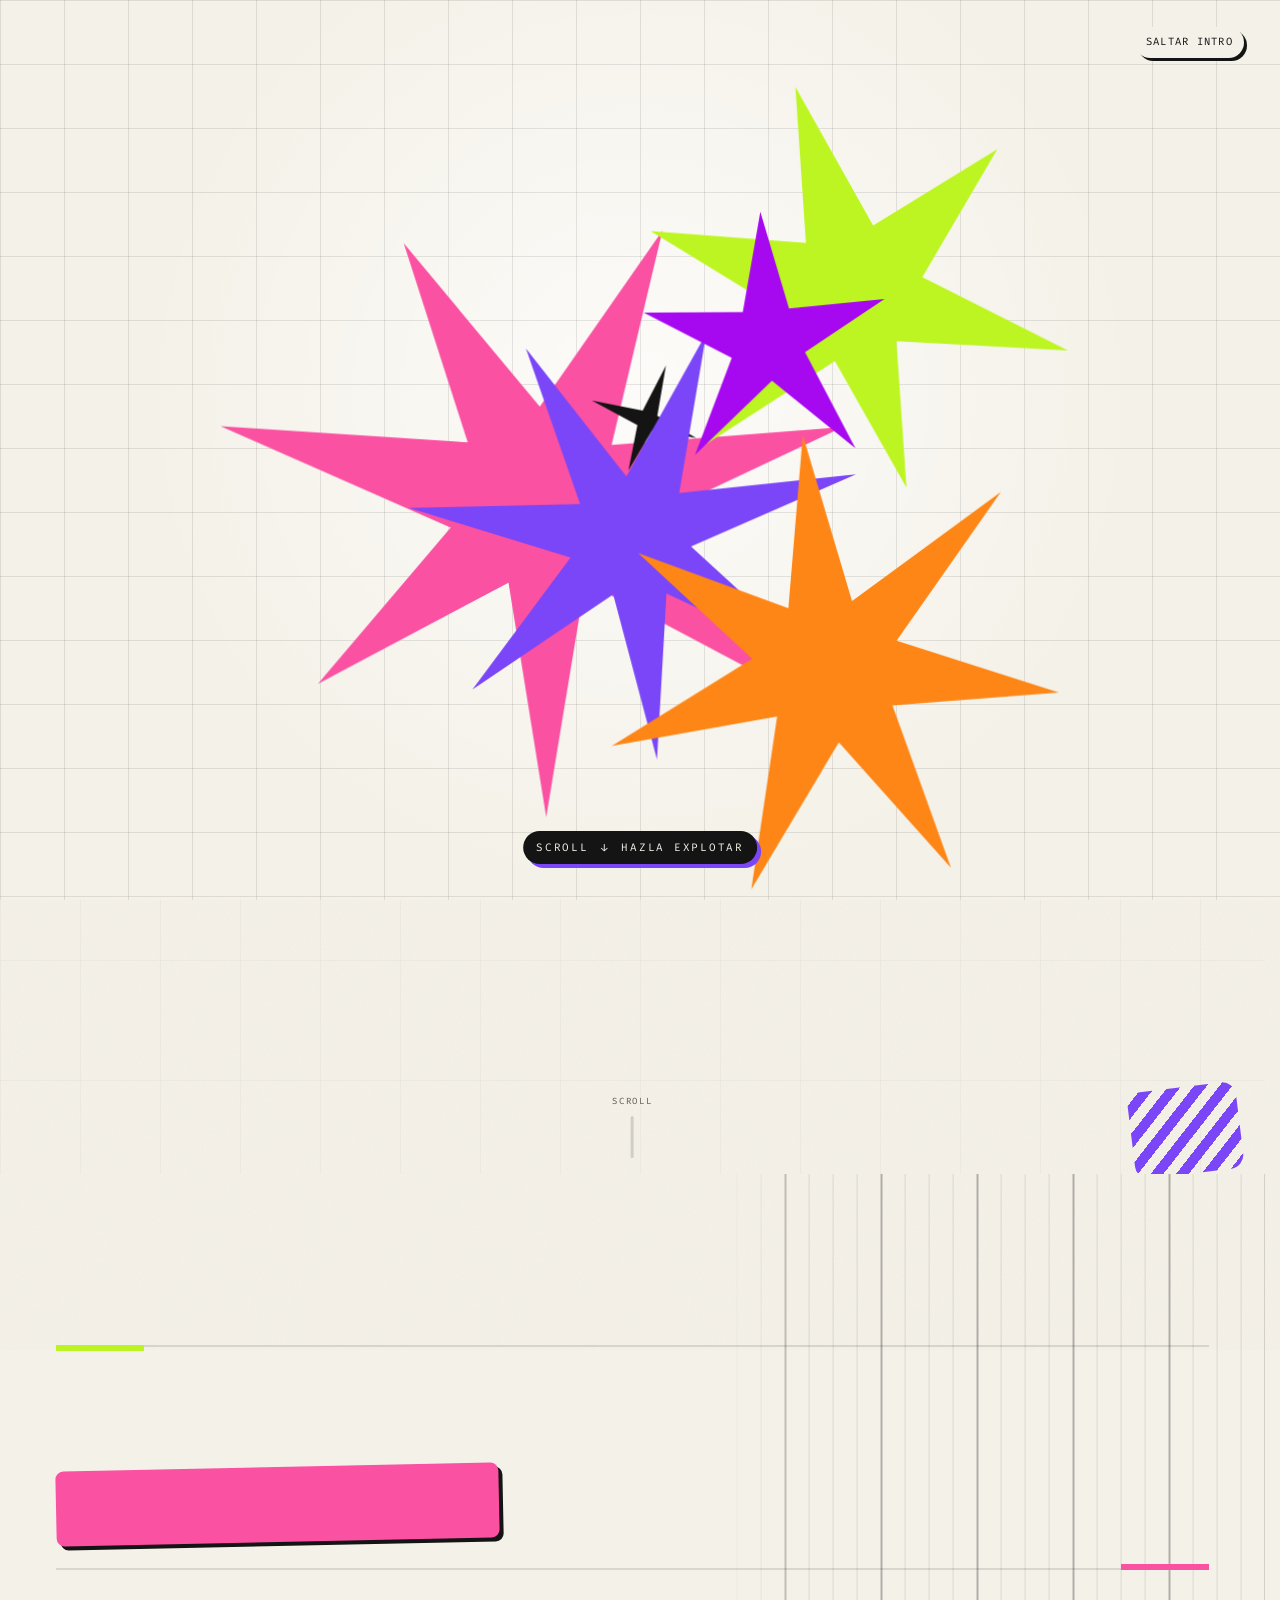
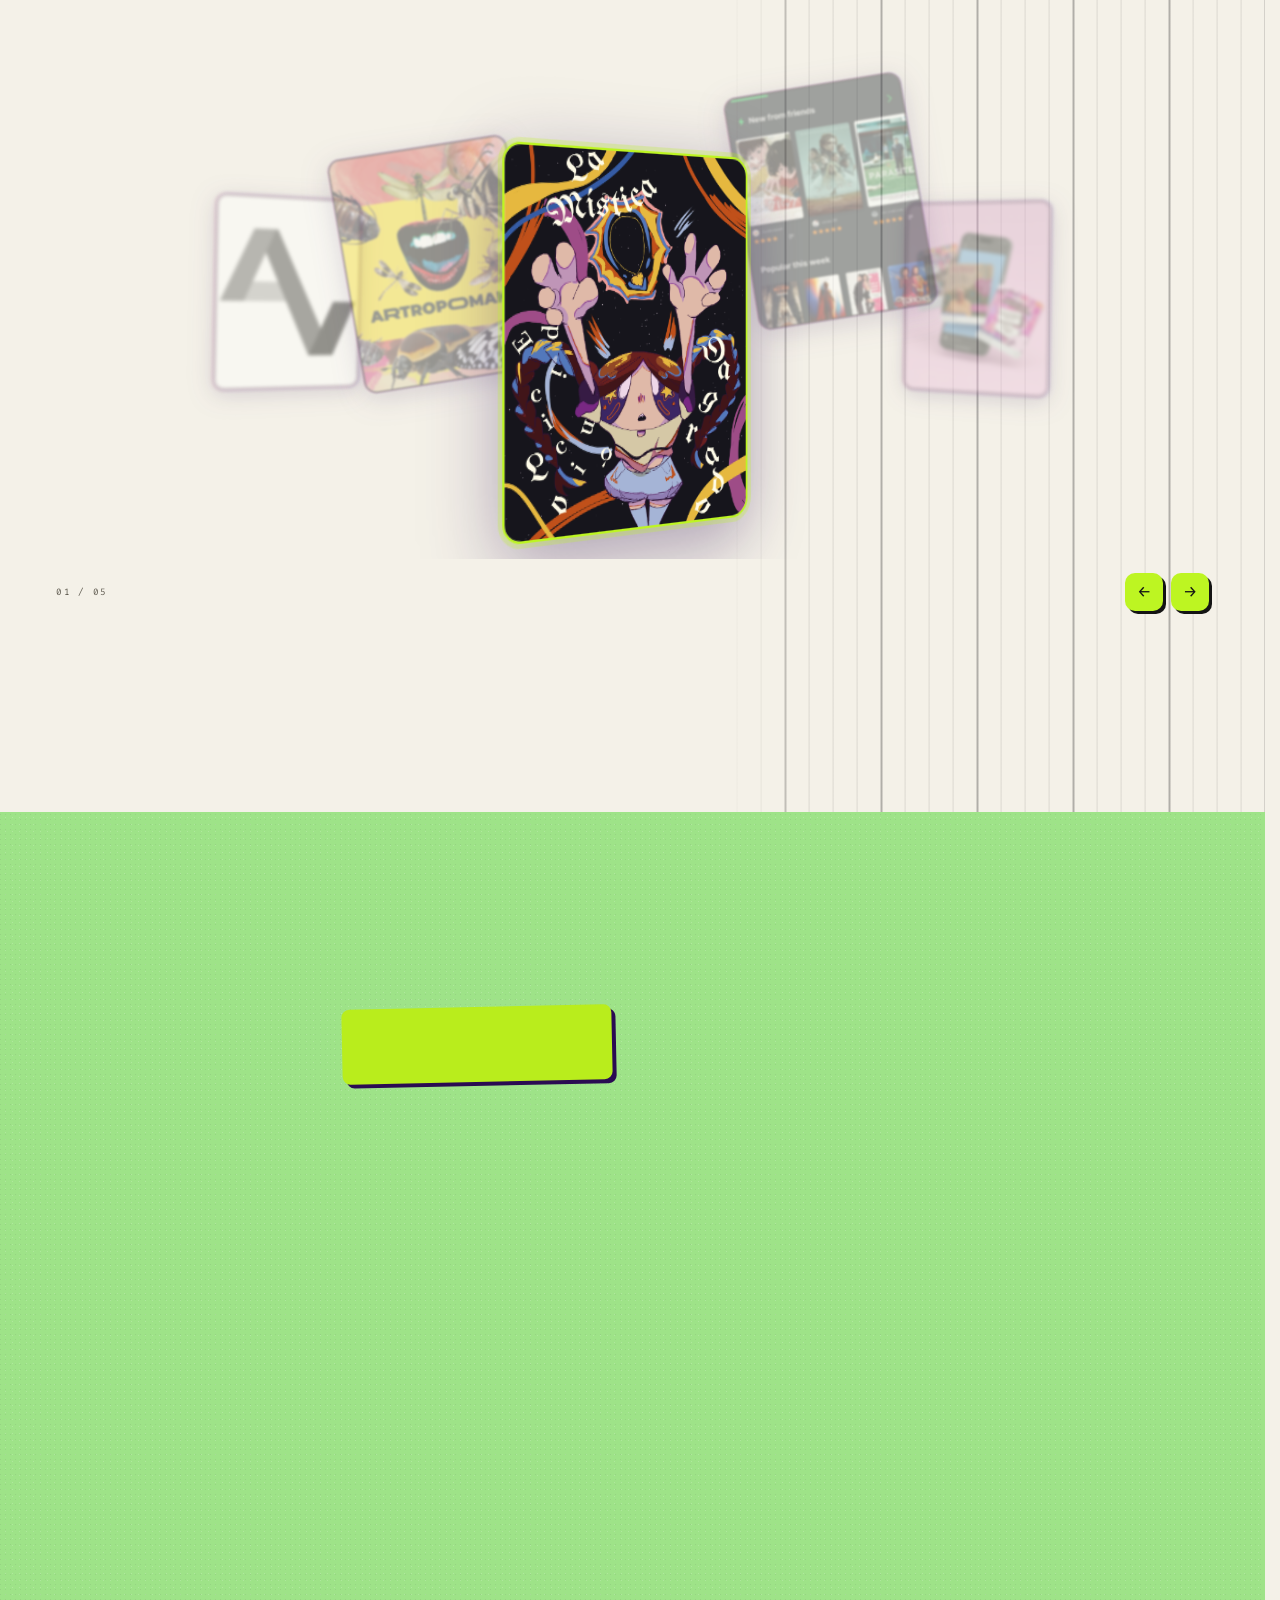
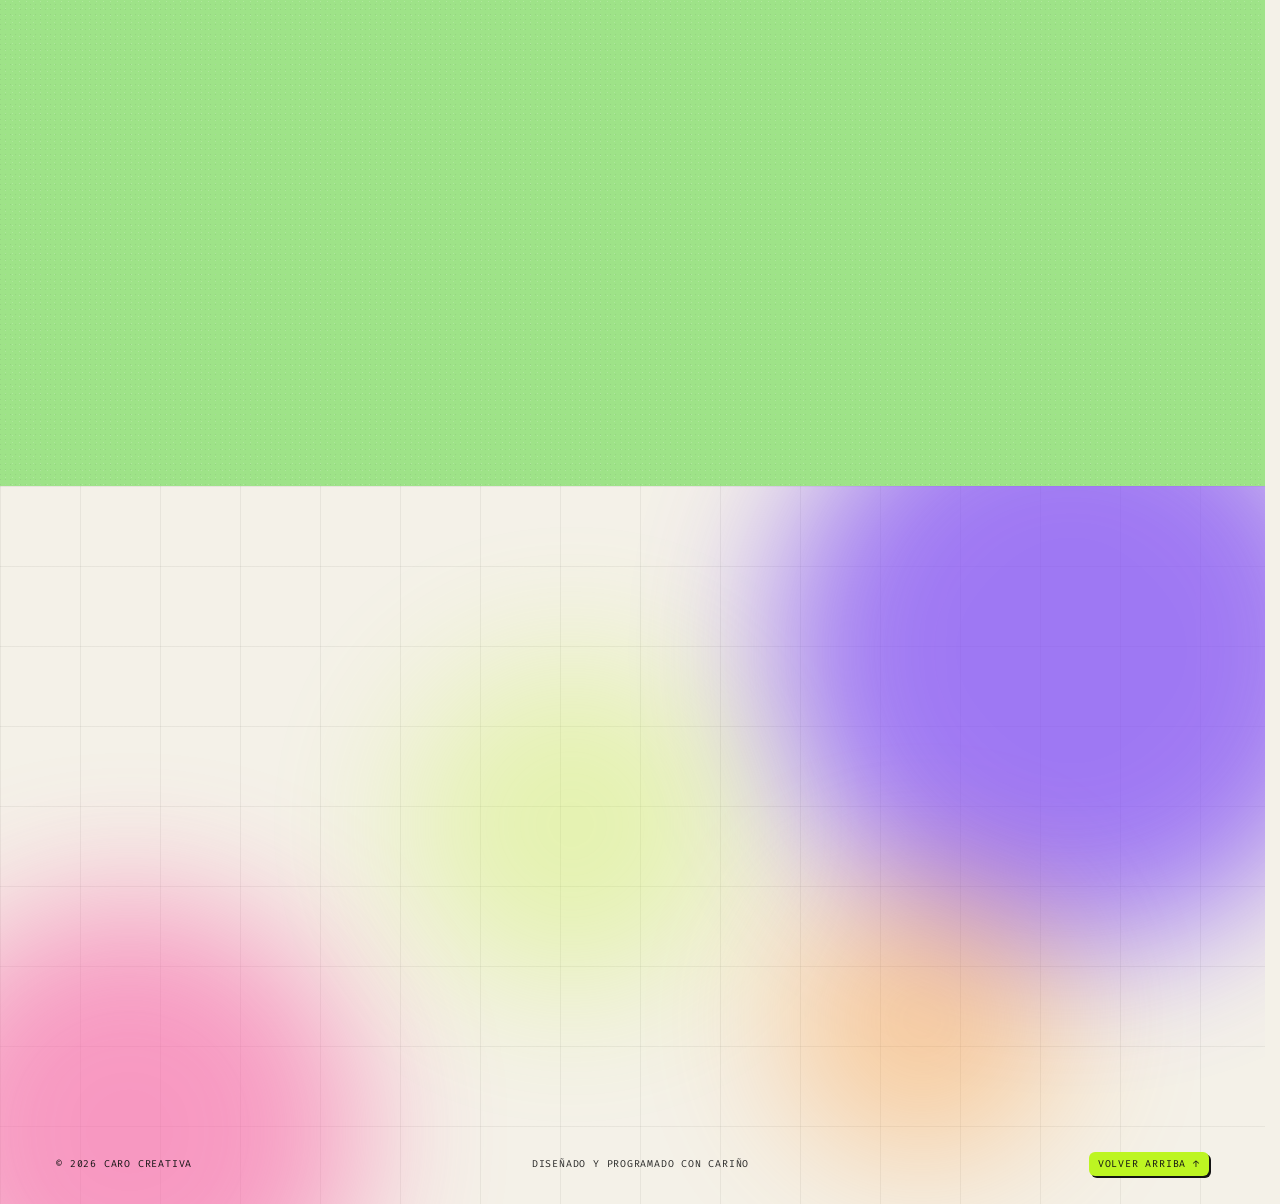
<file: index.html>
<!DOCTYPE html>
<html lang="es" data-theme="day">
<head>
  <meta charset="UTF-8">
  <meta name="viewport" content="width=device-width, initial-scale=1.0">
  <title>Caro Creativa — Diseño gráfico</title>
  <meta name="description" content="Portafolio de Carolina, estudiante de Diseño Gráfico en la Universidad Nacional de Colombia. Identidad visual, diseño editorial, ilustración y diseño digital.">
  <meta name="theme-color" content="#f4f1e8">

  <meta property="og:title" content="Caro Creativa — Diseño gráfico">
  <meta property="og:description" content="Identidad visual, editorial y diseño digital. Estudiante de Diseño Gráfico, Universidad Nacional de Colombia.">
  <meta property="og:type" content="website">
  <meta property="og:url" content="https://cgpantoja.github.io/portafolio/">
  <meta property="og:site_name" content="Caro Creativa">
  <meta property="og:locale" content="es_CO">
  <meta property="og:image" content="https://cgpantoja.github.io/portafolio/assets/img/og/inicio.jpg">
  <meta property="og:image:type" content="image/jpeg">
  <meta property="og:image:width" content="1200">
  <meta property="og:image:height" content="630">
  <meta property="og:image:alt" content="Portada ilustrada de la Revista La Mística: una figura de trenzas con los brazos alzados frente a un portal cósmico">
  <meta name="twitter:card" content="summary_large_image">
  <link rel="canonical" href="https://cgpantoja.github.io/portafolio/">

  <link rel="icon" href="assets/favicon.svg" type="image/svg+xml">
  <link rel="preconnect" href="https://fonts.googleapis.com">
  <link rel="preconnect" href="https://fonts.gstatic.com" crossorigin>
  <link href="https://fonts.googleapis.com/css2?family=Montserrat:wght@700;800;900&family=Fira+Sans:ital,wght@0,400;0,500;0,600;0,700;1,400&family=Fira+Code:wght@400;700&display=swap" rel="stylesheet">

  <script>
    try {
      var tema = localStorage.getItem('tema');
      if (tema === 'night' || tema === 'day') document.documentElement.dataset.theme = tema;
    } catch (e) {}
    document.documentElement.classList.add('js');
  </script>

  <link rel="stylesheet" href="styles.css?v=39">
  <link rel="stylesheet" href="src/components/ReviewDrawer/ReviewDrawer.css?v=14">
  <link rel="stylesheet" href="src/components/GiftsCarousel/gifts-carousel.css?v=11">
  <script src="src/data/proyectos.js?v=84" defer></script>
  <script src="src/components/ReviewDrawer/ReviewDrawer.js?v=16" defer></script>
  <script src="src/components/GiftsCarousel/gifts-carousel.js?v=15" defer></script>
  <script src="main.js?v=16" defer></script>
</head>
<body class="is-loading">

  <a class="skip-link" href="#quien-soy">Saltar al contenido</a>

  <!-- Intro: estrella recortada que explota con el scroll -->
  <div class="star-stage" id="star-stage" role="region" aria-label="Introducción animada">
    <div class="star-stage__bg" aria-hidden="true"></div>
    <div class="star-stage__flash" aria-hidden="true"></div>

    <div class="star-stage__scale" id="star-scale">
      <div class="star-stage__collage" aria-hidden="true">
        <img class="star-layer star-layer--pink" src="assets/img/star-pink.svg" alt="" width="800" height="800" data-dx="-130" data-dy="-80" data-rot="-42">
        <img class="star-layer star-layer--lime" src="assets/img/star-lime.svg" alt="" width="800" height="800" data-dx="155" data-dy="-150" data-rot="56">
        <img class="star-layer star-layer--black" src="assets/img/star-black.svg" alt="" width="800" height="800" data-dx="-45" data-dy="70" data-rot="120">
        <img class="star-layer star-layer--violet" src="assets/img/star-violet.svg" alt="" width="800" height="800" data-dx="-95" data-dy="145" data-rot="-58">
        <img class="star-layer star-layer--orange" src="assets/img/star-orange.svg" alt="" width="800" height="800" data-dx="145" data-dy="125" data-rot="44">
        <img class="star-layer star-layer--purple" src="assets/img/star-purple.svg" alt="" width="800" height="800" data-dx="95" data-dy="-115" data-rot="72">
      </div>
    </div>

    <p class="star-stage__hint" aria-hidden="true">
      <span>scroll</span>
      <span class="star-stage__arrow">↓</span>
      <span>hazla explotar</span>
    </p>

    <p class="sr-only">Desplázate hacia abajo para hacer explotar la estrella y entrar al portafolio. También puedes usar el botón «Saltar intro».</p>

    <button class="star-stage__skip" id="star-skip" type="button" data-cursor="saltar">saltar intro</button>
  </div>

  <div class="grain" aria-hidden="true"></div>
  <div class="cutout-bg" aria-hidden="true">
    <span class="cutout cutout--star cutout--star-1"></span>
    <span class="cutout cutout--star cutout--star-2"></span>
    <span class="cutout cutout--star cutout--star-3"></span>
    <span class="cutout cutout--circle cutout--circle-1"></span>
    <span class="cutout cutout--circle cutout--circle-2"></span>
    <span class="cutout cutout--circle cutout--circle-3"></span>
    <span class="cutout cutout--line cutout--line-1"></span>
    <span class="cutout cutout--line cutout--line-2"></span>
    <span class="cutout cutout--line cutout--line-3"></span>
  </div>
  <div class="progress" aria-hidden="true"><span></span></div>

  <div class="cursor" id="cursor" aria-hidden="true">
    <div class="cursor__ring"><span class="cursor__label"></span></div>
    <div class="cursor__dot"></div>
  </div>

  <!-- Navegación GLASS -->
  <header class="nav" id="nav">
    <a class="brand" href="#inicio" aria-label="Caro Creativa, ir al inicio">
      <span class="brand__name">Caro Creativa</span>
    </a>

    <nav class="nav__links" id="menu" aria-label="Navegación principal">
      <a href="#quien-soy"><span class="nav__num">01</span> Conóceme ;)</a>
      <a href="#trabajos"><span class="nav__num">02</span> Casos</a>
      <a href="#reviews"><span class="nav__num">03</span> Reviews</a>
      <a href="#contacto"><span class="nav__num">04</span> ¡Hablemos!</a>
    </nav>

    <div class="nav__actions">
      <button class="theme-toggle" id="theme-toggle" type="button" aria-label="Cambiar a tema noche" aria-pressed="false">
        <svg class="icon icon--sun" viewBox="0 0 24 24" fill="none" stroke="currentColor" stroke-width="1.8" aria-hidden="true">
          <circle cx="12" cy="12" r="4.2"/>
          <path d="M12 2v2.4M12 19.6V22M2 12h2.4M19.6 12H22M4.9 4.9l1.7 1.7M17.4 17.4l1.7 1.7M19.1 4.9l-1.7 1.7M6.6 17.4l-1.7 1.7"/>
        </svg>
        <svg class="icon icon--moon" viewBox="0 0 24 24" fill="none" stroke="currentColor" stroke-width="1.8" aria-hidden="true">
          <path d="M20.5 14.6A8.6 8.6 0 0 1 9.4 3.5a8.6 8.6 0 1 0 11.1 11.1Z"/>
        </svg>
      </button>

      <button class="nav__toggle" id="nav-toggle" type="button" aria-label="Abrir menú" aria-expanded="false" aria-controls="menu">
        <span></span>
        <span></span>
      </button>
    </div>
  </header>

  <main id="inicio">

    <!-- HERO + QUIÉN SOY FUSIONADOS -->
    <section class="hero" id="quien-soy" aria-labelledby="hero-title">
      <div class="hero__bg" aria-hidden="true">
        <span class="hero__grid"></span>
        <span class="shape shape--stripes"></span>
        <span class="shape shape--star"></span>
      </div>

      <div class="hero__copy hero__copy--top">
        <div class="hero__top">
          <p class="eyebrow" data-reveal>
            <span class="pulse" aria-hidden="true"></span>
            Disponible para prácticas · Bogotá D.C
          </p>
          <p class="hero__coord" data-reveal>Universidad Nacional de Colombia · 2027</p>
        </div>

          <div class="hero__intro" data-reveal>
            <p class="hero__quieres" aria-hidden="true">
              <span><em>¿</em> quieres</span>
              <span>algo distinto <em>?</em></span>
            </p>
            <p class="sr-only">¿Quieres algo distinto?</p>
            <ul class="hero__servicios" aria-label="Servicios">
              <li>Diseño UI/UX</li>
              <li>Editorial</li>
              <li>Social Media</li>
              <li>Ilustración</li>
            </ul>
          </div>

          <h1 class="hero__title" id="hero-title">
          <span class="sr-only">Caro Creativa</span>
          <span class="hero__boxes" aria-hidden="true" data-cursor>
            <span class="hero__line hero__line--1">
              <span class="box" data-char="C" data-index="0"><span class="box__char">C</span></span>
              <span class="box" data-char="a" data-index="1"><span class="box__char">a</span></span>
              <span class="box" data-char="r" data-index="2"><span class="box__char">r</span></span>
              <span class="box" data-char="o" data-index="3"><span class="box__char">o</span></span>
            </span>
            <span class="hero__line hero__line--2">
              <span class="box" data-char="C" data-index="4"><span class="box__char">C</span></span>
              <span class="box" data-char="r" data-index="5"><span class="box__char">r</span></span>
              <span class="box" data-char="e" data-index="6"><span class="box__char">e</span></span>
              <span class="box" data-char="a" data-index="7"><span class="box__char">a</span></span>
              <span class="box" data-char="t" data-index="8"><span class="box__char">t</span></span>
              <span class="box" data-char="i" data-index="9"><span class="box__char">i</span></span>
              <span class="box" data-char="v" data-index="10"><span class="box__char">v</span></span>
              <span class="box" data-char="a" data-index="11"><span class="box__char">a</span></span>
            </span>
          </span>
        </h1>

        <p class="hero__sub" data-split data-split-delay="1280">diseño gráfico <em data-cursor>con intención</em></p>

      </div>

      <div class="hero__copy hero__copy--bot">
        <div class="hero__row">
          <p class="hero__lead" data-reveal>
            ¡Hola! Soy una diseñadora gráfica ideal para quienes quieren trabajar
            con nuevas ideas. Me gusta ayudar a formar ideas y proyectos creativos,
            así como ejecutarlos. ¡Llegar a consensos, trabajar en equipo y una
            buena comunicación son esenciales!
          </p>
        </div>

        <div class="hero__stack" data-reveal>
          <div class="hero__stack-group">
            <p class="hero__stack-label">Herramientas</p>
            <div class="hero__logos" role="list" aria-label="Herramientas">
              <span class="hero__logo" role="listitem" title="Illustrator — 5/5"><img src="assets/img/logos/illustrator.svg" alt="Adobe Illustrator" loading="lazy" width="48" height="48"><span class="hero__hearts" aria-label="5 de 5">
                    <img src="assets/img/logos/heart.svg" alt="" class="heart filled" width="12" height="12" loading="lazy">
                    <img src="assets/img/logos/heart.svg" alt="" class="heart filled" width="12" height="12" loading="lazy">
                    <img src="assets/img/logos/heart.svg" alt="" class="heart filled" width="12" height="12" loading="lazy">
                    <img src="assets/img/logos/heart.svg" alt="" class="heart filled" width="12" height="12" loading="lazy">
                    <img src="assets/img/logos/heart.svg" alt="" class="heart filled" width="12" height="12" loading="lazy">
                  </span></span>
              <span class="hero__logo" role="listitem" title="Photoshop — 4.5/5"><img src="assets/img/logos/photoshop.svg" alt="Adobe Photoshop" loading="lazy" width="48" height="48"><span class="hero__hearts" aria-label="4.5 de 5">
                    <img src="assets/img/logos/heart.svg" alt="" class="heart filled" width="12" height="12" loading="lazy">
                    <img src="assets/img/logos/heart.svg" alt="" class="heart filled" width="12" height="12" loading="lazy">
                    <img src="assets/img/logos/heart.svg" alt="" class="heart filled" width="12" height="12" loading="lazy">
                    <img src="assets/img/logos/heart.svg" alt="" class="heart filled" width="12" height="12" loading="lazy">
                    <img src="assets/img/logos/heart.svg" alt="" class="heart half" width="12" height="12" loading="lazy">
                  </span></span>
              <span class="hero__logo" role="listitem" title="Figma — 4/5"><img src="assets/img/logos/figma.svg" alt="Figma" loading="lazy" width="48" height="48"><span class="hero__hearts" aria-label="4 de 5">
                    <img src="assets/img/logos/heart.svg" alt="" class="heart filled" width="12" height="12" loading="lazy">
                    <img src="assets/img/logos/heart.svg" alt="" class="heart filled" width="12" height="12" loading="lazy">
                    <img src="assets/img/logos/heart.svg" alt="" class="heart filled" width="12" height="12" loading="lazy">
                    <img src="assets/img/logos/heart.svg" alt="" class="heart filled" width="12" height="12" loading="lazy">
                    <img src="assets/img/logos/heart.svg" alt="" class="heart empty" width="12" height="12" loading="lazy">
                  </span></span>
              <span class="hero__logo" role="listitem" title="DaVinci — 4/5"><img src="assets/img/logos/davinci.svg" alt="DaVinci Resolve" loading="lazy" width="48" height="48"><span class="hero__hearts" aria-label="4 de 5">
                    <img src="assets/img/logos/heart.svg" alt="" class="heart filled" width="12" height="12" loading="lazy">
                    <img src="assets/img/logos/heart.svg" alt="" class="heart filled" width="12" height="12" loading="lazy">
                    <img src="assets/img/logos/heart.svg" alt="" class="heart filled" width="12" height="12" loading="lazy">
                    <img src="assets/img/logos/heart.svg" alt="" class="heart filled" width="12" height="12" loading="lazy">
                    <img src="assets/img/logos/heart.svg" alt="" class="heart empty" width="12" height="12" loading="lazy">
                  </span></span>
              <span class="hero__logo" role="listitem" title="After Effects — 4/5"><img src="assets/img/logos/aftereffects.svg" alt="Adobe After Effects" loading="lazy" width="48" height="48"><span class="hero__hearts" aria-label="4 de 5">
                    <img src="assets/img/logos/heart.svg" alt="" class="heart filled" width="12" height="12" loading="lazy">
                    <img src="assets/img/logos/heart.svg" alt="" class="heart filled" width="12" height="12" loading="lazy">
                    <img src="assets/img/logos/heart.svg" alt="" class="heart filled" width="12" height="12" loading="lazy">
                    <img src="assets/img/logos/heart.svg" alt="" class="heart filled" width="12" height="12" loading="lazy">
                    <img src="assets/img/logos/heart.svg" alt="" class="heart empty" width="12" height="12" loading="lazy">
                  </span></span>
              <span class="hero__logo" role="listitem" title="InDesign — 4.5/5"><img src="assets/img/logos/indesign.svg" alt="Adobe InDesign" loading="lazy" width="48" height="48"><span class="hero__hearts" aria-label="4.5 de 5">
                    <img src="assets/img/logos/heart.svg" alt="" class="heart filled" width="12" height="12" loading="lazy">
                    <img src="assets/img/logos/heart.svg" alt="" class="heart filled" width="12" height="12" loading="lazy">
                    <img src="assets/img/logos/heart.svg" alt="" class="heart filled" width="12" height="12" loading="lazy">
                    <img src="assets/img/logos/heart.svg" alt="" class="heart filled" width="12" height="12" loading="lazy">
                    <img src="assets/img/logos/heart.svg" alt="" class="heart half" width="12" height="12" loading="lazy">
                  </span></span>
            </div>
          </div>
          <div class="hero__stack-group hero__stack-group--ai">
            <p class="hero__stack-label">Experiencias apoyadas con:</p>
            <div class="hero__logos hero__logos--ai" role="list" aria-label="Experiencias apoyadas con IA">
              <span class="hero__logo" role="listitem" title="DeepSeek"><img src="assets/img/logos/deepseek.svg" alt="DeepSeek" loading="lazy" width="96" height="96"></span>
              <span class="hero__logo" role="listitem" title="ChatGPT"><img src="assets/img/logos/chatgpt.svg" alt="ChatGPT" loading="lazy" width="96" height="96"></span>
              <span class="hero__logo" role="listitem" title="Claude"><img src="assets/img/logos/claude.svg" alt="Claude" loading="lazy" width="96" height="96"></span>
              <span class="hero__logo" role="listitem" title="Google AI Studio"><img src="assets/img/logos/google-ai.svg" alt="Google AI Studio" loading="lazy" width="96" height="96"></span>
            </div>
          </div>
        </div>

          <div class="hero__foot" data-reveal>
            <div class="hero__foot-col hero__foot-col--loc">
              <p>Colombia</p>
              <p>Bogotá</p>
              <p><time id="clock-hero">--:--</time> CST</p>
            </div>
            <div class="hero__foot-col hero__foot-col--lema">
              <p>Trabajando para ver los problemas de otro modo…</p>
              <p>Amo las burbujas… y amaré trabajar contigo <em>;)</em></p>
            </div>
            <div class="hero__foot-col hero__foot-col--contact">
              <p><a href="mailto:cgpantoja02@gmail.com">cgpantoja02@gmail.com</a></p>
              <p>UNAL · Diseño Gráfico</p>
            </div>
          </div>
        </div>

      <div class="hero__visual" data-reveal data-tilt-zone>
                <figure class="portrait-frame portrait-frame--3q" data-cursor aria-label="Retrato de Carolina en portaretrato 3D visto en 3/4">
          <div class="frame__depth" aria-hidden="true"></div>
          <div class="frame__side frame__side--left" aria-hidden="true"></div>
          <div class="frame__side frame__side--bottom" aria-hidden="true"></div>
          <div class="frame__border">
            <div class="frame__inner">
              <img src="assets/img/retrato.jpg" alt="Retrato de Carolina" width="800" height="1000" loading="eager" decoding="async">
            </div>
          </div>
          <figcaption class="frame__caption">Carolina · Bogotá, 2026</figcaption>
          <div class="frame__shadow" aria-hidden="true"></div>
        </figure>

        <div class="hero__actions hero__actions--under-frame" data-reveal>
          <a class="btn btn--solid" href="#trabajos" data-magnetic data-cursor="ir">
            Ver casos <span class="arrow" aria-hidden="true">↘</span>
          </a>
          <a class="btn btn--ghost" href="#contacto" data-magnetic data-cursor="hola">
            ¡Trabajemos juntos!
          </a>
        </div>

        <div class="badge-spin" aria-hidden="true">
          <svg viewBox="0 0 200 200">
            <defs>
              <path id="badgePath" d="M100,100 m-72,0 a72,72 0 1,1 144,0 a72,72 0 1,1 -144,0"/>
            </defs>
            <text>
              <textPath href="#badgePath">abierta a prácticas · diseño gráfico · unal · </textPath>
            </text>
          </svg>
          <span class="badge-spin__star">✳</span>
        </div>

        <div class="sticker" aria-hidden="true">
          <span>de</span>
          <strong>Cúcuta</strong>
          <em>pal mundo</em>
        </div>
      </div>

      <a class="scroll-cue" href="#trabajos" aria-label="Bajar a casos">
        <span>scroll</span>
        <span class="scroll-cue__line" aria-hidden="true"></span>
      </a>
    </section>

    <!-- TRABAJOS -->
    <section class="section work" id="trabajos" aria-labelledby="work-title">
      <header class="section__head work__head">
        <p class="label" data-reveal><span>02</span> Casos</p>
        <div class="work__headline">
          <h2 class="section__title" id="work-title" data-split>
            Selección de <em data-cursor>proyectos</em>
          </h2>
          <p data-reveal>
            Una mezcla de trabajos de clase, encargos y experimentos personales.
            Abre cualquiera para ver el proceso, el rol y las herramientas.
          </p>
        </div>
      </header>

      <!-- Proyectos: carrusel 3D en forma de hélice de ADN -->
      <div class="gifts">
        <div class="gifts__orbit">
          <div class="gifts-carousel" data-gifts tabindex="0" role="region"
               aria-roledescription="carrusel"
               aria-label="Proyectos: galería 3D de enlaces a cada proyecto">
            <div class="gifts-carousel__stage" data-gifts-stage></div>
            <noscript>
              <p class="gifts__fallback">Activa JavaScript para ver el carrusel. También puedes abrir cada proyecto desde la carpeta <code>proyectos/</code>.</p>
            </noscript>
            <p class="gifts-carousel__live sr-only" data-gifts-live aria-live="polite"></p>
          </div>

          <div class="gifts-carousel__bar">
            <p class="gifts-carousel__count" data-gifts-count aria-hidden="true">01 / 07</p>
            <div class="gifts-carousel__nav">
              <button type="button" data-gifts-prev aria-label="Proyecto anterior">←</button>
              <button type="button" data-gifts-next aria-label="Proyecto siguiente">→</button>
            </div>
          </div>
        </div>
      </div>

    </section>


    <!-- REVIEWS -->
    <section class="section reviews" id="reviews" aria-labelledby="reviews-title">
      <header class="section__head">
        <p class="label" data-reveal><span>03</span> Reviews</p>
        <h2 class="section__title" id="reviews-title" data-split>
          Se dice <em data-cursor>de mííí</em>
        </h2>
        <p class="reviews__intro" data-reveal>
          Cuatro voces, un mismo cajón. Pasa el cursor por las pestañas, haz clic
          o usa las flechas ← → para sacar cada ficha.
        </p>
      </header>

      <review-drawer class="reviews__drawer" data-reveal>
        <noscript>
          <p class="reviews__fallback">Activa JavaScript para hojear las reseñas.</p>
        </noscript>
      </review-drawer>
    </section>

    <!-- CONTACTO -->
    <section class="contact" id="contacto" aria-labelledby="contact-title">
      <span class="contact__glow contact__glow--a" aria-hidden="true"></span>
      <span class="contact__glow contact__glow--b" aria-hidden="true"></span>
      <span class="contact__glow contact__glow--c" aria-hidden="true"></span>
      <span class="contact__glow contact__glow--d" aria-hidden="true"></span>

      <div class="contact__inner">
        <p class="label label--light" data-reveal><span>04</span> ¡Hablemos!</p>

        <p class="contact__kicker" data-reveal>
          ¿Tienes un proyecto, una práctica o simplemente ganas de conversar?
        </p>

        <h2 class="contact__title" id="contact-title">
          <a class="contact__mail" href="mailto:cgpantoja02@gmail.com" data-cursor="escribir" data-reveal data-split>
            cgpantoja02@gmail.com
          </a>
        </h2>

        <div class="contact__row">
          <p class="contact__note" data-reveal>
            Respondo en menos de 48 horas.<br>
            Bogotá D.C · <time id="clock">--:--</time> hora local
          </p>

          <ul class="socials" data-reveal>
            <li><a href="https://www.linkedin.com/in/carolina-gutierrez-pantoja-044b6629b/" target="_blank" rel="noopener noreferrer" aria-label="LinkedIn de Carolina Gutiérrez Pantoja">LinkedIn <span aria-hidden="true">↗</span></a></li>
          </ul>
        </div>

        <footer class="footer">
          <span>© <span id="year">2026</span> Caro Creativa</span>
          <span class="footer__mid">Diseñado y programado con cariño</span>
          <a href="#inicio">volver arriba ↑</a>
        </footer>
      </div>
    </section>

  </main>

  <!-- Red de seguridad: si el JS principal fallara, muestra todo el contenido. -->
  <script>
    window.setTimeout(function () {
      if (document.documentElement.classList.contains('app-ready') || window.__caroIntro) return;
      document.documentElement.classList.remove('js');
      var stage = document.getElementById('star-stage');
      if (stage) stage.remove();
      document.body.classList.remove('is-loading', 'menu-open');
    }, 6000);
  </script>

</body>
</html>
</file>
<file: styles.css>
/* =========================================================
   Caro Creativa — Portafolio
   Dirección: acid graphics + neo-brutalismo suave.
   Paleta: lima, violeta, rosa, naranja, púrpura sobre crema.
   Navbar glass, grid rectangular con nodos, marco 3D,
   textura halftone en formas ornamentales, logos + corazones retro.
   ========================================================= */

:root {
  --lime: #bdf522;
  --violet: #7b46f8;
  --pink: #fa51a2;
  --orange: #fe8616;
  --purple: #a609f0;

  --cream: #f4f1e8;
  --black: #141414;

  --paper: #f4f1e8;
  --paper-2: #ebe5d7;
  --ink: #141414;
  --muted: #5f5b50;

  --line: transparent;
  --line-strong: rgba(20, 20, 20, 0.12);
  --grid: rgba(20, 20, 20, 0.05);
  --grid-strong: rgba(20, 20, 20, 0.09);

  --glass-bg: color-mix(in srgb, var(--paper) 78%, transparent);
  --glass-border: color-mix(in srgb, var(--ink) 18%, transparent);
  --glass-shadow: 0 8px 32px rgba(0,0,0,0.08), 0 2px 8px rgba(0,0,0,0.04);

  --shadow: 6px 6px 0 var(--ink);
  --shadow-sm: 4px 4px 0 var(--ink);
  --shadow-lg: 10px 10px 0 var(--ink);
  --shadow-xl: 14px 14px 0 var(--ink);

  --font-display: "Montserrat", ui-sans-serif, system-ui, -apple-system, sans-serif;
  --font-sans: "Fira Sans", ui-sans-serif, system-ui, -apple-system, sans-serif;
  --font-mono: "Fira Code", ui-monospace, SFMono-Regular, Menlo, monospace;

  --pad: clamp(18px, 4.4vw, 64px);
  --max: 1340px;
  --ease: cubic-bezier(0.16, 0.84, 0.24, 1);
  --ease-soft: cubic-bezier(0.33, 1, 0.68, 1);

  --contact-bg: var(--paper);
  --contact-ink: var(--ink);
  --contact-mail: var(--ink);
  --contact-grid: rgba(20, 20, 20, 0.06);
}

[data-theme="night"] {
  --paper: #141414;
  --paper-2: #1e1e1e;
  --ink: #f4f1e8;
  --muted: #b6b0a2;

  --line: transparent;
  --line-strong: rgba(244, 241, 232, 0.12);
  --grid: rgba(244, 241, 232, 0.04);
  --grid-strong: rgba(244, 241, 232, 0.08);

  --glass-bg: color-mix(in srgb, var(--paper) 82%, transparent);
  --glass-border: color-mix(in srgb, var(--ink) 20%, transparent);
  --glass-shadow: 0 8px 32px rgba(0,0,0,0.35), 0 2px 8px rgba(0,0,0,0.2);

  --accent-text: var(--lime);
  --contact-bg: #0b0b0b;
  --contact-ink: var(--cream);
  --contact-mail: var(--lime);
  --contact-grid: rgba(244, 241, 232, 0.06);
}

/* =========================================================
   Print texture (halftone) - reusable
   ========================================================= */

/* =========================================================
   Reset
   ========================================================= */
*, *::before, *::after { box-sizing: border-box; }
html { scroll-behavior: smooth; -webkit-text-size-adjust: 100%; scrollbar-gutter: stable; overflow-x: clip; }
html.js body.is-loading { overflow: hidden; }
html:not(.js) body.is-loading { overflow: auto; }

body {
  margin: 0;
  background-color: var(--paper);
  background-image: none;
  color: var(--ink);
  font-family: var(--font-sans);
  font-size: clamp(1rem, 0.96rem + 0.2vw, 1.08rem);
  line-height: 1.6;
  font-weight: 400;
  overflow-x: hidden;
  transition: background-color 0.45s var(--ease), color 0.45s var(--ease);
}
body.menu-open { overflow: hidden; }

img { max-width: 100%; height: auto; display: block; }
a { color: inherit; text-decoration: none; }
button { font: inherit; color: inherit; background: none; border: 0; padding: 0; cursor: pointer; }
h1, h2, h3, p, figure, dl, dd { margin: 0; }
ul { margin: 0; padding: 0; list-style: none; }

::selection { background: var(--lime); color: var(--black); }
:focus-visible { outline: 3px solid var(--violet); outline-offset: 3px; }

/* =========================================================
   Utilidades
   ========================================================= */
.sr-only { position: absolute; width: 1px; height: 1px; padding: 0; margin: -1px; overflow: hidden; clip: rect(0 0 0 0); white-space: nowrap; border: 0; }

.skip-link {
  position: fixed; top: 10px; left: 10px; z-index: 1200;
  padding: 0.7em 1.1em; background: var(--lime); color: var(--black);
  border: none; border-radius: 8px;
  box-shadow: 4px 4px 0 var(--black);
  font-family: var(--font-mono); font-size: 0.72rem; letter-spacing: 0.08em; text-transform: uppercase;
  transform: translateY(-200%); transition: transform 0.3s var(--ease);
}
.skip-link:focus { transform: none; }

/* =========================================================
   Textura global grain
   ========================================================= */
.grain {
  position: fixed; inset: -50%; z-index: 90;
  pointer-events: none; opacity: 0.05;
  background-image: url("data:image/svg+xml,%3Csvg xmlns='http://www.w3.org/2000/svg' width='220' height='220'%3E%3Cfilter id='n'%3E%3CfeTurbulence type='fractalNoise' baseFrequency='0.82' numOctaves='3' stitchTiles='stitch'/%3E%3C/filter%3E%3Crect width='220' height='220' filter='url(%23n)'/%3E%3C/svg%3E");
  animation: grainShift 8s steps(6) infinite;
  mix-blend-mode: multiply;
}
[data-theme="night"] .grain { opacity: 0.08; mix-blend-mode: screen; }
.cutout-bg { position: fixed; inset: 0; z-index: 0; pointer-events: none; overflow: hidden; }
.cutout { position: absolute; display: block; filter: drop-shadow(4px 4px 0 rgba(20,20,20,.18)); opacity: .92; }
.cutout--star { aspect-ratio: 1; clip-path: polygon(50% 0%, 61% 35%, 98% 35%, 68% 57%, 79% 91%, 50% 70%, 21% 91%, 32% 57%, 2% 35%, 39% 35%); }
.cutout--star-1 { width: 96px; top: 14%; left: 4%; background: var(--pink); transform: rotate(-12deg); }
.cutout--star-2 { width: 64px; top: 52%; right: 6%; background: var(--violet); transform: rotate(14deg); }
.cutout--star-3 { width: 52px; bottom: 12%; left: 8%; background: var(--orange); transform: rotate(-8deg); }
.cutout--circle { border-radius: 50%; }
.cutout--circle-1 { width: 140px; aspect-ratio: 1; top: 28%; right: 12%; background: radial-gradient(circle at 32% 28%, #fff 0%, var(--lime) 34%, var(--lime) 100%); transform: rotate(8deg); }
.cutout--circle-2 { width: 88px; aspect-ratio: 1; top: 66%; right: 4%; background: radial-gradient(circle at 30% 30%, var(--cream) 0%, var(--orange) 55%, var(--orange) 100%); transform: rotate(-10deg); }
.cutout--circle-3 { width: 58px; aspect-ratio: 1; top: 8%; right: 22%; background: var(--purple); transform: rotate(12deg); }
.cutout--line { height: 10px; border-radius: 999px; }
.cutout--line-1 { width: 150px; top: 38%; left: 2%; background: var(--violet); transform: rotate(-24deg); }
.cutout--line-2 { width: 110px; top: 80%; right: 16%; background: var(--pink); transform: rotate(18deg); }
.cutout--line-3 { width: 84px; top: 6%; left: 38%; background: var(--lime); transform: rotate(-14deg); }
[data-theme="night"] .cutout { opacity: .55; filter: drop-shadow(4px 4px 0 rgba(0,0,0,.5)); }
@keyframes grainShift {
  0%,100% { transform: translate(0,0); }
  20% { transform: translate(-2%,1%); }
  40% { transform: translate(1%,-2%); }
  60% { transform: translate(-1%,2%); }
  80% { transform: translate(2%,1%); }
}

/* =========================================================
   Progress bar
   ========================================================= */
.progress { position: fixed; top: 0; left: 0; right: 0; height: 4px; z-index: 150; pointer-events: none; }
.progress span { display: block; height: 100%; background: var(--lime); border: none; transform: scaleX(0); transform-origin: left center; }

/* =========================================================
   Cursor personalizado (mismo comportamiento)
   ========================================================= */
.cursor { position: fixed; top: 0; left: 0; z-index: 1000; pointer-events: none; mix-blend-mode: difference; display: none; opacity: 0; }
.has-cursor .cursor { display: block; }
.cursor__ring { position: absolute; top: 0; left: 0; width: 36px; height: 36px; margin: -18px 0 0 -18px; border: 1px solid #fff; border-radius: 50%; display: grid; place-items: center; transition: width .35s var(--ease), height .35s var(--ease), margin .35s var(--ease), background .35s var(--ease); }
.cursor__dot { position: absolute; top: 0; left: 0; width: 5px; height: 5px; margin: -2.5px 0 0 -2.5px; border-radius: 50%; background: #fff; }
.cursor__label { font-family: var(--font-sans); font-size: 10px; letter-spacing: .08em; text-transform: uppercase; color: #000; opacity: 0; transform: scale(.6); transition: opacity .25s var(--ease), transform .25s var(--ease); white-space: nowrap; }
.cursor.is-link .cursor__ring { width: 58px; height: 58px; margin: -29px 0 0 -29px; }
.cursor.is-view .cursor__ring { width: 92px; height: 92px; margin: -46px 0 0 -46px; background: #fff; border-color: #fff; }
.cursor.is-view .cursor__label { opacity: 1; transform: none; }
@media (pointer: coarse), (hover: none) { .cursor { display: none !important; } }

/* =========================================================
   INTRO: estrella collage scroll-driven
   ========================================================= */
.star-stage { position: fixed; inset: 0; z-index: 200; display: grid; place-items: center; overflow: hidden; touch-action: none; cursor: crosshair; transition: opacity .6s var(--ease), visibility .6s var(--ease); }
.star-stage.is-done { opacity: 0; visibility: hidden; pointer-events: none; }

.star-stage__bg { position: absolute; inset: 0; background-color: var(--cream); background-image: linear-gradient(to right, rgba(20,20,20,.1) 1px, transparent 1px), linear-gradient(to bottom, rgba(20,20,20,.1) 1px, transparent 1px), radial-gradient(circle at 50% 44%, rgba(255,255,255,.75), transparent 62%); background-size: 64px 64px, 64px 64px, 100% 100%; transition: opacity .15s linear; }

.star-stage__scale { position: relative; z-index: 2; width: min(82vmin, 780px); aspect-ratio: 1; display: grid; place-items: center; will-change: transform; transform-origin: center center; }
.star-stage__collage { position: relative; width: 100%; height: 100%; animation: starArrive 1.1s var(--ease) both; transform-origin: center center; }
@keyframes starArrive { from { opacity: 0; transform: scale(.55) rotate(-10deg); } to { opacity: 1; transform: none; } }

.star-layer { position: absolute; display: block; transform-origin: 50% 50%; will-change: transform, opacity; pointer-events: none; user-select: none; }
.star-layer--pink   { width: 92%; left: -9%; top: 11%; z-index: 1; }
.star-layer--lime   { width: 64%; left: 47%; top: -3%; z-index: 2; }
.star-layer--black  { width: 20%; left: 41%; top: 36%; z-index: 3; }
.star-layer--violet { width: 68%; left: 15%; top: 28%; z-index: 4; }
.star-layer--orange { width: 71%; left: 40%; top: 44%; z-index: 5; }
.star-layer--purple { width: 41%; left: 47%; top: 15%; z-index: 6; }

.star-stage__flash { position: absolute; inset: -10%; z-index: 8; pointer-events: none; opacity: 0; background: radial-gradient(circle at 50% 50%, #fff 0%, var(--lime) 16%, color-mix(in srgb, var(--lime) 42%, transparent) 40%, transparent 68%); }

.star-stage__hint { position: absolute; left: 50%; bottom: clamp(22px, 4vh, 40px); transform: translateX(-50%); z-index: 10; display: flex; align-items: center; gap: 12px; margin: 0; padding: .72em 1.2em; background: var(--black); color: var(--cream); border: none; border-radius: 999px; box-shadow: 4px 4px 0 var(--violet); font-family: var(--font-mono); font-size: .68rem; letter-spacing: .16em; text-transform: uppercase; white-space: nowrap; transition: opacity .4s var(--ease); }
.star-stage.is-growing .star-stage__hint { opacity: 0; }
.star-stage__arrow { display: inline-block; animation: hintBounce 1.1s steps(2,end) infinite; }
@keyframes hintBounce { 0%,100% { transform: translateY(0); } 50% { transform: translateY(4px); } }

.star-stage__skip { position: absolute; top: clamp(16px,3vh,28px); right: clamp(16px,3vw,36px); z-index: 12; padding: .65em 1.05em; background: var(--cream); color: var(--black); border: none; border-radius: 999px; box-shadow: 3px 3px 0 var(--black); font-family: var(--font-mono); font-size: .66rem; letter-spacing: .12em; text-transform: uppercase; transition: transform .2s var(--ease), background .2s var(--ease), box-shadow .2s var(--ease); }
.star-stage__skip:hover { background: var(--lime); transform: translate(2px,2px); box-shadow: 1px 1px 0 var(--black); }

/* =========================================================
   NAVBAR BREATH (glass con respiración de la paleta)
   ========================================================= */
.nav {
  position: fixed;
  top: clamp(8px, 1.4vw, 14px);
  left: 50%;
  right: auto;
  width: min(90%, 1200px);
  transform: translateX(-50%);
  z-index: 100;
  display: flex;
  align-items: center;
  justify-content: space-between;
  gap: 18px;
  padding: 8px clamp(14px, 1.6vw, 22px) 8px clamp(26px, 2.8vw, 38px);
  border: 1px solid var(--glass-border);
  border-radius: 100px;
  background:
    linear-gradient(112deg, color-mix(in srgb, var(--lime) 52%, transparent), color-mix(in srgb, var(--pink) 52%, transparent), color-mix(in srgb, var(--violet) 58%, transparent), color-mix(in srgb, var(--orange) 50%, transparent), color-mix(in srgb, var(--purple) 50%, transparent)) border-box,
    var(--glass-bg);
  background-size: 320% 320%, 100% 100%;
  -webkit-backdrop-filter: blur(26px) saturate(190%);
  backdrop-filter: blur(26px) saturate(190%);
  box-shadow: var(--glass-shadow), 0 0 0 1px color-mix(in srgb, var(--lime) 18%, transparent) inset;
  transition: box-shadow .3s var(--ease), border-color .3s var(--ease);
}
@media (max-width: 900px) { .nav { width: min(92%, 640px); } }
.nav.is-scrolled { box-shadow: 0 12px 40px rgba(0,0,0,.12), 0 4px 16px rgba(0,0,0,.06); }

.brand { display: flex; flex: 0 0 auto; flex-direction: column; line-height: 1; position: relative; z-index: 50; }
.brand__name { font-family: var(--font-display); font-weight: 800; font-size: .92rem; letter-spacing: -.02em; text-transform: uppercase; white-space: nowrap; font-synthesis: none; }
.brand__dot { color: var(--accent-text); }
[data-theme="night"] .brand__dot { color: var(--lime); }
.brand__role { font-family: var(--font-mono); font-size: .54rem; letter-spacing: .14em; text-transform: uppercase; color: var(--muted); margin-top: 5px; }

.nav__links { display: flex; align-items: center; gap: clamp(4px, .8vw, 12px); position: relative; z-index: 45; }
.nav__links a { position: relative; display: inline-flex; align-items: baseline; gap: 6px; padding: 6px 11px; border: none; border-radius: 10px; font-size: .78rem; letter-spacing: .01em; transition: background .25s var(--ease), box-shadow .25s var(--ease), color .25s var(--ease); }
.nav__links a:hover, .nav__links a.is-active { background: var(--lime); color: var(--black); box-shadow: 2px 2px 0 var(--black); }
.nav__num { font-family: var(--font-mono); font-size: .55rem; letter-spacing: .05em; opacity: .85; }

.nav__actions { display: flex; align-items: center; gap: 10px; position: relative; z-index: 50; }
.theme-toggle { width: 36px; height: 36px; border: none; border-radius: 50%; background: color-mix(in srgb, var(--paper) 90%, transparent); box-shadow: 2px 2px 0 var(--ink); display: grid; place-items: center; transition: transform .2s var(--ease), background .25s var(--ease), box-shadow .2s var(--ease); }
.theme-toggle:hover { background: var(--lime); color: var(--black); transform: translate(1px,1px) rotate(12deg); box-shadow: 1px 1px 0 var(--ink); }
.theme-toggle .icon { width: 18px; height: 18px; grid-area: 1/1; }
[data-theme="night"] .icon--sun { display: none; }
[data-theme="day"] .icon--moon { display: none; }

.nav__toggle { display: none; width: 44px; height: 44px; position: relative; border: none; border-radius: 14px; background: color-mix(in srgb, var(--paper) 90%, transparent); box-shadow: 2px 2px 0 var(--ink); }
.nav__toggle span { position: absolute; left: 50%; width: 18px; height: 2px; background: var(--ink); transform: translateX(-50%); transition: transform .35s var(--ease), top .35s var(--ease); }
.nav__toggle span:first-child { top: 17px; }
.nav__toggle span:last-child { top: 25px; }
.nav.is-open .nav__toggle span:first-child { top: 21px; transform: translateX(-50%) rotate(45deg); }
.nav.is-open .nav__toggle span:last-child { top: 21px; transform: translateX(-50%) rotate(-45deg); }

/* =========================================================
   Tipografía y piezas compartidas
   ========================================================= */
.label { display: inline-flex; align-items: center; gap: 10px; margin: 0; padding: .5em .9em; background: var(--ink); color: var(--paper); border: none; border-radius: 8px; box-shadow: 3px 3px 0 var(--violet); font-family: var(--font-mono); font-size: .68rem; letter-spacing: .14em; text-transform: uppercase; }
.label span { color: var(--lime); font-weight: 700; }
.label--light { background: var(--cream); color: var(--black); box-shadow: 3px 3px 0 var(--lime); }
.label--light span { color: var(--accent-text); }

.section { position: relative; max-width: var(--max); margin: 0 auto; padding: clamp(80px, 11vw, 152px) var(--pad); scroll-margin-top: 100px; }
.section__head { margin-bottom: clamp(44px, 6vw, 84px); }
.section__title { font-family: var(--font-display); font-weight: 800; font-size: clamp(2.1rem, 5.2vw, 4.9rem); line-height: 1.05; letter-spacing: -.035em; text-transform: uppercase; max-width: 18ch; margin-top: 24px; text-wrap: balance; }
.section__title em { font-style: normal; display: inline-block; padding: .04em .22em; background: var(--lime); color: var(--black); border: none; border-radius: 8px; box-shadow: 4px 4px 0 var(--black); transform: rotate(-1.2deg); }
.work .section__title em { background: var(--pink); }

/* Botones */
.btn { display: inline-flex; align-items: center; gap: .7em; padding: .95em 1.35em; border: none; border-radius: 12px; background: var(--paper-2); color: var(--ink); font-family: var(--font-mono); font-weight: 700; font-size: .8rem; letter-spacing: .05em; text-transform: uppercase; box-shadow: 4px 4px 0 var(--ink); transition: background .25s var(--ease), color .25s var(--ease), transform .2s var(--ease), box-shadow .2s var(--ease); will-change: transform; }
.btn:hover { transform: translate(2px,2px); box-shadow: 2px 2px 0 var(--ink); }
.btn--solid { background: var(--lime); color: var(--black); box-shadow: 4px 4px 0 var(--violet); }
.btn--solid:hover { background: var(--pink); box-shadow: 2px 2px 0 var(--violet); }
.btn--ghost:hover { background: var(--violet); color: var(--cream); }
.arrow { display: inline-block; transition: transform .3s var(--ease); }
.btn:hover .arrow { transform: translate(3px,3px); }

/* =========================================================
   HERO
   ========================================================= */
.hero { position: relative; isolation: isolate; max-width: var(--max); margin: 0 auto; padding: clamp(118px, 15vh, 184px) var(--pad) clamp(80px, 12vw, 140px); display: grid; grid-template-columns: minmax(0, 1.3fr) minmax(280px, .7fr); grid-template-areas: "top visual" "bot visual"; align-items: start; gap: 0 clamp(28px, 4vw, 64px); overflow: hidden; }
.hero__continuation { grid-column: 1 / -1; margin-top: clamp(70px, 10vw, 130px); }
.hero__head { margin-bottom: clamp(36px, 5vw, 64px); }

.hero__bg { position: absolute; inset: 0; z-index: 0; pointer-events: none; }

/* Grid rectangular sutil (sin trama de puntos) */
.hero__grid {
  position: absolute; inset: 0; z-index: 0;
  background-image:
    linear-gradient(to right, rgba(20,20,20,.05) 1px, transparent 1px),
    linear-gradient(to bottom, rgba(20,20,20,.05) 1px, transparent 1px);
  background-size: 80px 120px;
  opacity: .55;
}

.shape { position: absolute; display: block; pointer-events: none; border: none; }

.shape--stripes {
  right: 2%; bottom: 0; width: clamp(72px, 8.5vw, 132px); height: clamp(56px, 6.8vw, 104px);
  background: repeating-linear-gradient(-45deg, var(--violet) 0 10px, transparent 10px 20px);
  border-radius: 14px; transform: rotate(-7deg);
}

.shape--star {
  right: 31%; top: 11%; width: clamp(46px, 5.5vw, 82px); aspect-ratio: 1;
  background: var(--orange); clip-path: polygon(50% 0%, 61% 35%, 98% 35%, 68% 57%, 79% 91%, 50% 70%, 21% 91%, 32% 57%, 2% 35%, 39% 35%);
  filter: drop-shadow(3px 3px 0 var(--ink));
}

.hero__copy { position: relative; z-index: 2; min-width: 0; }

.hero__copy--top { grid-area: top; }
.hero__copy--bot { grid-area: bot; }
.hero__top { display: flex; flex-wrap: wrap; align-items: center; justify-content: space-between; gap: 10px 24px; margin-bottom: clamp(16px, 2.4vh, 26px); padding-bottom: 10px; border-bottom: 1px solid var(--line-strong); }
.eyebrow { display: inline-flex; align-items: center; gap: 10px; margin: 0; font-family: var(--font-mono); font-size: .66rem; letter-spacing: .12em; text-transform: uppercase; color: var(--muted); }
.pulse { width: 9px; height: 9px; background: var(--lime); border: none; border-radius: 50%; animation: pulse 2.4s infinite; }
@keyframes pulse { 0% { box-shadow: 0 0 0 0 color-mix(in srgb, var(--lime) 65%, transparent); } 70% { box-shadow: 0 0 0 9px transparent; } 100% { box-shadow: 0 0 0 0 transparent; } }
.hero__coord { font-family: var(--font-mono); font-size: .6rem; letter-spacing: .1em; text-transform: uppercase; color: var(--muted); }

.hero__intro { display: flex; flex-direction: row; align-items: center; gap: clamp(20px, 3vw, 36px); margin-bottom: clamp(18px, 2.8vh, 28px); }
.hero__quieres { font-family: var(--font-display); font-weight: 800; font-size: clamp(1.65rem, 3.05vw, 2.6rem); line-height: .98; letter-spacing: -.015em; text-transform: uppercase; display: flex; flex-direction: column; width: auto; max-width: 480px; flex-shrink: 1; }
.hero__quieres span { display: block; line-height: .98; white-space: nowrap; }
.hero__quieres em { font-style: normal; display: inline-block; line-height: 1; font-size: 1em; margin: 0 .04em; padding: 0; background: none; color: var(--accent-text); border-radius: 0; transform: none; }
.hero__servicios { font-family: var(--font-mono); font-size: .68rem; line-height: 1.9; letter-spacing: .06em; text-transform: uppercase; color: var(--muted); flex-shrink: 0; }
.hero__servicios li::before { content: "— "; color: var(--accent-text); font-weight: 700; }
.hero__foot { display: grid; grid-template-columns: 1fr 1.3fr 1fr; gap: clamp(16px, 2.5vw, 32px); margin-top: clamp(26px, 4vh, 42px); padding-top: 18px; border-top: 1px solid var(--line-strong); font-family: var(--font-mono); font-size: .66rem; line-height: 1.9; letter-spacing: .03em; }
.hero__foot-col p { margin: 0; }
.hero__foot-col--lema p + p { margin-top: 4px; }
.hero__foot-col--lema em { font-style: normal; color: var(--violet); }
.hero__foot-col--contact { text-align: right; }
.hero__foot-col--contact a { text-decoration: underline; text-underline-offset: 3px; }
.hero__foot-col--contact a:hover { color: var(--accent-text); }
@media (max-width: 720px) { .hero__foot { grid-template-columns: 1fr; gap: 12px; } .hero__foot-col--contact { text-align: left; } .hero__row { flex-wrap: wrap; } .hero__actions { margin-left: 0; flex-direction: row; flex-wrap: wrap; } .hero__stack { flex-direction: column; } .hero__stack-group--ai { margin-left: 0; } }

.hero__title { font-weight: 800; line-height: 1; }

/* Cajas tipográficas "Caro Creativa" - solo relleno */
.hero__boxes { --box: clamp(1.75rem, 4.6vw, 4.4rem); --box-gap: clamp(3px, .55vw, 8px); display: flex; flex-direction: column; align-items: flex-start; gap: clamp(5px, .8vw, 10px); }
.hero__line { display: flex; gap: var(--box-gap); }
.hero__line--1 { transform: rotate(-1.2deg); transform-origin: left center; }
.hero__line--2 { transform: rotate(.8deg); transform-origin: left center; }
.box { position: relative; display: grid; place-items: center; font-weight: 900; width: var(--box); height: var(--box); border: none; border-radius: 10px; background: var(--box-bg, var(--paper)); color: var(--box-fg, var(--ink)); box-shadow: 4px 4px 0 var(--ink); font-family: var(--font-display); font-size: calc(var(--box) * .54); line-height: 1; overflow: hidden; transition: transform .2s var(--ease), box-shadow .2s var(--ease); }
.box:nth-child(6n+1) { --box-bg: var(--lime); --box-fg: var(--black); }
.box:nth-child(6n+2) { --box-bg: var(--pink); --box-fg: var(--black); }
.box:nth-child(6n+3) { --box-bg: var(--violet); --box-fg: var(--cream); }
.box:nth-child(6n+4) { --box-bg: var(--orange); --box-fg: var(--black); }
.box:nth-child(6n+5) { --box-bg: var(--purple); --box-fg: var(--cream); }
.box:nth-child(6n+6) { --box-bg: var(--cream); --box-fg: var(--black); }
.box:hover { transform: translate(-2px,-2px); box-shadow: 6px 6px 0 var(--ink); }
.box__char { display: block; transform: translateZ(0); }
.box.is-scrambling { animation: boxShake .16s steps(2,end) infinite; z-index: 3; }
.box.is-scrambling .box__char { text-shadow: -2px 0 var(--pink), 2px 0 var(--violet); }
.box.is-done { animation: none; }
@keyframes boxShake { 0% { transform: translate(0,0); } 50% { transform: translate(-1px,1px); } 100% { transform: translate(1px,0); } }

.hero__sub { margin-top: clamp(16px, 2.4vh, 26px); font-family: var(--font-sans); font-weight: 700; font-size: clamp(1.05rem, 2.1vw, 1.85rem); line-height: 1.15; letter-spacing: -.025em; color: var(--ink); max-width: 22ch; }
.hero__sub em { font-style: normal; display: inline-block; padding: .05em .24em; background: var(--lime); color: var(--black); border: none; border-radius: 8px; box-shadow: 3px 3px 0 var(--black); transform: rotate(-1.5deg); }

.hero__row { display: flex; flex-wrap: nowrap; align-items: flex-start; justify-content: space-between; gap: clamp(20px, 3vw, 36px); margin-top: clamp(14px, 2vh, 22px); }
.hero__lead { flex: 1 1 auto; max-width: 38ch; color: var(--muted); font-size: clamp(.98rem, .94rem + .28vw, 1.12rem); line-height: 1.6; }
.hero__actions { display: flex; flex-direction: column; align-items: stretch; gap: 10px; flex: 0 0 auto; width: 100%; }
.hero__actions--under-frame { width: 220px; margin-top: clamp(38px, 5vh, 56px); margin-left: auto; margin-right: 0; align-self: flex-end; justify-content: stretch; align-items: stretch; }
.hero__stack { display: flex; flex-wrap: wrap; gap: clamp(18px, 3vw, 34px); align-items: flex-start; margin-top: clamp(22px, 3vh, 34px); }
.hero__stack-group { display: flex; flex-direction: column; gap: 10px; }
.hero__stack-label { font-family: var(--font-mono); font-size: .58rem; letter-spacing: .14em; text-transform: uppercase; color: var(--muted); }
.hero__logos { display: flex; flex-wrap: wrap; gap: 8px; }
.hero__logo { display: flex; flex-direction: column; align-items: center; gap: 5px; padding: 9px; background: var(--paper-2); border-radius: 12px; box-shadow: 3px 3px 0 var(--ink); transition: transform .25s var(--ease), box-shadow .25s var(--ease); }
.hero__logo:hover { transform: translateY(-3px); box-shadow: 5px 5px 0 var(--ink); }
[data-theme="night"] .label span { color: var(--purple); }
[data-theme="night"] .reviews .label span { color: #b9ed1c; }

.hero__logo img { width: 32px; height: 32px; object-fit: contain; }

[data-theme="night"] .hero__logo img[src$="chatgpt.svg"],
[data-theme="night"] .hero__logo img[src$="davinci.svg"],
[data-theme="night"] .hero__logo img[src$="figma.svg"] {
  filter: invert(1);
}
.hero__hearts { display: flex; gap: 2px; }
.hero__hearts .heart { width: 14px; height: 14px; image-rendering: pixelated; }
.hero__hearts .heart.filled { filter: drop-shadow(1px 1px 0 rgba(20,20,20,.3)); }
.hero__hearts .heart.half { filter: drop-shadow(1px 1px 0 rgba(20,20,20,.15)) grayscale(.4); }
.hero__hearts .heart.empty { filter: grayscale(1) opacity(.35); }
.hero__stack-group--ai { margin-left: 0; }
.hero__logos--ai .hero__logo { background: color-mix(in srgb, var(--lime) 18%, var(--paper-2)); }

/* Visual del hero - Marco 3D */
.hero__visual { position: relative; z-index: 1; grid-area: visual; width: 100%; max-width: 360px; justify-self: end; perspective: 1200px; display: flex; flex-direction: column; align-items: center; }

.portrait-frame--3q { position: relative; width: 100%; max-width: 360px; transform-style: preserve-3d; transform: rotateY(-22deg) rotateX(9deg) rotate(-1deg); transition: transform .7s var(--ease); transform-origin: left center; }
.hero__visual:hover .portrait-frame--3q { transform: rotateY(-10deg) rotateX(3deg) rotate(0) translateY(-8px); }

.frame__depth {
  position: absolute; inset: 0; z-index: 0;
  background: #0c0c0c;
  border-radius: 24px;
  transform: translateZ(-28px);
  box-shadow: 0 24px 48px rgba(0,0,0,.28);
}
[data-theme="night"] .frame__depth { background: #000; }

.frame__side { position: absolute; z-index: 1; pointer-events: none; }
.frame__side--left {
  left: -14px; top: 6px; bottom: 6px; width: 28px;
  background: linear-gradient(90deg, rgba(0,0,0,.0) 0%, rgba(0,0,0,.55) 55%, rgba(0,0,0,.75) 100%);
  border-radius: 10px 0 0 10px;
  transform: rotateY(90deg);
  transform-origin: right center;
  filter: brightness(.45);
}
.frame__side--bottom {
  left: 6px; right: 6px; bottom: -14px; height: 28px;
  background: linear-gradient(180deg, rgba(0,0,0,.5) 0%, rgba(0,0,0,.15) 100%);
  border-radius: 0 0 10px 10px;
  transform: rotateX(90deg);
  transform-origin: top center;
  filter: brightness(.5);
}
.frame__caption {
  position: absolute; left: 14px; bottom: 14px; z-index: 4;
  transform: translateZ(6px);
}
.frame__border {
  position: relative; z-index: 2;
  background: linear-gradient(145deg, color-mix(in srgb, var(--cream) 95%, transparent), color-mix(in srgb, var(--cream) 70%, transparent));
  border: 2px solid var(--ink);
  border-radius: 24px;
  box-shadow:
    inset 0 2px 0 color-mix(in srgb, var(--cream) 90%, transparent),
    inset 0 -2px 0 color-mix(in srgb, var(--ink) 15%, transparent),
    8px 8px 0 var(--violet),
    0 0 0 1px rgba(20,20,20,.05);
  transform: translateZ(10px);
  overflow: hidden;
}
.frame__inner { display: block; }
.frame__inner img { width: 100%; aspect-ratio: 4/5; object-fit: cover; object-position: 38% center; transition: transform 1.2s var(--ease-soft); }
.portrait-frame:hover .frame__inner img { transform: scale(1.03); }
.frame__shadow {
  position: absolute; bottom: -28px; left: 4%; right: 18%; height: 34px; z-index: -2;
  transform: translateZ(-40px) rotateY(-16deg);
  background: radial-gradient(ellipse at center, rgba(20,20,20,.25) 0%, transparent 70%);
  filter: blur(8px);
  opacity: .6;
  transition: opacity .5s var(--ease), transform .5s var(--ease);
}
.hero__visual:hover .frame__shadow { opacity: .3; transform: scaleX(.8); }

.portrait-frame .frame__caption {
  position: absolute; left: 14px; bottom: 14px; z-index: 4;
  padding: 6px 10px; background: var(--lime); color: var(--black);
  border: none; border-radius: 8px; box-shadow: 2px 2px 0 var(--black);
  font-family: var(--font-mono); font-size: .56rem; letter-spacing: .1em; text-transform: uppercase;
}

.badge-spin { position: absolute; left: -48px; bottom: 160px; width: 132px; height: 132px; border-radius: 50%; background: var(--lime); border: none; display: grid; place-items: center; box-shadow: 5px 5px 0 var(--ink); }
.badge-spin svg { position: absolute; inset: 0; width: 100%; height: 100%; animation: spin 22s linear infinite; }
.badge-spin text { font-family: var(--font-mono); font-size: 11px; letter-spacing: .14em; text-transform: uppercase; fill: var(--black); }
.badge-spin__star { font-size: 1.5rem; color: var(--black); line-height: 1; }
@keyframes spin { to { transform: rotate(360deg); } }

.sticker { position: absolute; top: -26px; right: -22px; width: 108px; padding: 11px 9px; background: var(--orange); color: var(--black); border: none; border-radius: 12px; box-shadow: 5px 5px 0 var(--black); transform: rotate(8deg); text-align: center; line-height: 1.05; transition: transform .5s var(--ease); }
.hero__visual:hover .sticker { transform: rotate(-3deg) translateY(-4px); }
.sticker span, .sticker em { display: block; font-family: var(--font-mono); font-size: .52rem; letter-spacing: .1em; text-transform: uppercase; font-style: normal; }
.sticker strong { display: block; font-family: var(--font-display); font-weight: 800; font-size: 1.2rem; margin: 4px 0 2px; letter-spacing: -.02em; }

.hero__visual::before { content: ""; position: absolute; top: -16px; left: 50%; z-index: 3; width: 120px; height: 30px; background: rgba(244,241,232,.78); border: none; border-radius: 4px; transform: translateX(-50%) rotate(-3deg); }

.scroll-cue { position: absolute; left: 50%; bottom: 16px; transform: translateX(-50%); display: flex; flex-direction: column; align-items: center; gap: 8px; font-family: var(--font-mono); font-size: .56rem; letter-spacing: .2em; text-transform: uppercase; color: var(--muted); }
.scroll-cue__line { width: 3px; height: 42px; background: rgba(20,20,20,.15); border-radius: 2px; position: relative; overflow: hidden; }
.scroll-cue__line::after { content: ""; position: absolute; top: -100%; left: 0; width: 100%; height: 100%; background: var(--lime); animation: scrollLine 2.2s var(--ease) infinite; }
@keyframes scrollLine { 0% { top: -100%; } 60%,100% { top: 100%; } }

/* =========================================================
   MARQUEE
   ========================================================= */
.marquee { border: none; background: var(--lime); color: var(--black); overflow: hidden; padding: clamp(12px, 2vw, 20px) 0; }
.marquee__track { display: flex; align-items: center; width: max-content; animation: marquee 34s linear infinite; }
.marquee__group { display: flex; align-items: center; gap: clamp(18px, 3vw, 36px); padding-right: clamp(18px, 3vw, 36px); }
.marquee:hover .marquee__track { animation-play-state: paused; }
.marquee span { font-family: var(--font-display); font-weight: 800; font-size: clamp(1.3rem, 3vw, 2.5rem); letter-spacing: -.02em; text-transform: uppercase; white-space: nowrap; line-height: 1.1; }
.marquee i { font-style: normal; font-size: clamp(.9rem, 1.7vw, 1.4rem); color: var(--black); }
@keyframes marquee { to { transform: translateX(-50%); } }

/* =========================================================
   QUIÉN SOY
   ========================================================= */
.about { border: none; }
.about__grid { display: grid; grid-template-columns: minmax(260px, .78fr) minmax(0, 1.22fr); gap: clamp(40px, 7vw, 110px); align-items: start; }
.about__aside { position: sticky; top: 110px; display: flex; flex-direction: column; gap: 30px; }
.about__figure { position: relative; border: none; border-radius: 20px; background: var(--paper-2); box-shadow: 8px 8px 0 var(--pink); overflow: hidden; transform: rotate(-1deg); }
.about__figure img { width: 100%; aspect-ratio: 9/7; object-fit: cover; transition: transform 1.2s var(--ease-soft); }
.about__figure:hover img { transform: scale(1.04) rotate(-.6deg); }
.about__figure figcaption { position: absolute; left: 10px; bottom: 10px; padding: 5px 9px; font-family: var(--font-mono); font-size: .56rem; letter-spacing: .12em; text-transform: uppercase; background: var(--lime); color: var(--black); border: none; border-radius: 6px; }

.facts { background: var(--paper-2); border: none; border-radius: 18px; box-shadow: 6px 6px 0 var(--ink); padding: 10px 18px; }
.facts div { display: grid; grid-template-columns: 96px 1fr; gap: 12px; padding: 10px 0; border: none; font-size: .8rem; }
.facts dt { font-family: var(--font-mono); text-transform: uppercase; letter-spacing: .08em; font-size: .58rem; color: var(--muted); padding-top: 3px; }
.facts dd { color: var(--ink); font-weight: 500; }

.about__body { padding-top: 4px; }
.about__lead { font-size: clamp(1.35rem, 2.5vw, 2rem); font-weight: 600; line-height: 1.3; letter-spacing: -.02em; max-width: 30ch; text-wrap: pretty; }
.about__text { margin-top: 24px; max-width: 54ch; color: var(--muted); line-height: 1.75; }

.services { margin-top: clamp(36px, 5vw, 62px); display: grid; gap: 14px; }
.service { display: grid; grid-template-columns: 52px 1fr; gap: 16px; padding: clamp(16px, 2.4vw, 24px); border: none; border-radius: 16px; background: var(--paper-2); box-shadow: 5px 5px 0 var(--ink); transition: background .25s var(--ease), transform .2s var(--ease), box-shadow .2s var(--ease); }
.service:hover { background: var(--lime); color: var(--black); transform: translate(-2px,-2px); box-shadow: 7px 7px 0 var(--ink); }
.service__num { display: grid; place-items: center; width: 40px; height: 40px; background: var(--ink); color: var(--lime); border: none; border-radius: 10px; font-family: var(--font-mono); font-size: .66rem; letter-spacing: .05em; }
.service h3 { font-family: var(--font-display); font-weight: 800; font-size: clamp(1.15rem, 1.7vw, 1.55rem); letter-spacing: -.02em; line-height: 1.1; }
.service p { margin-top: 6px; color: var(--muted); font-size: .9rem; max-width: 48ch; }
.service:hover p { color: var(--black); }

/* =========================================================
   SKILLS - LOGOS + CORAZONES RETRO
   ========================================================= */
.skills { margin-top: clamp(36px, 5vw, 62px); }
.skills__label { font-family: var(--font-mono); font-size: .6rem; letter-spacing: .16em; text-transform: uppercase; color: var(--muted); margin-bottom: 18px; }
.skills__grid { display: grid; grid-template-columns: repeat(3, 1fr); gap: 16px; }
@media (max-width: 980px) { .skills__grid { grid-template-columns: repeat(2, 1fr); } }
@media (max-width: 640px) { .skills__grid { grid-template-columns: 1fr; } }

.skill-card { display: flex; flex-direction: column; align-items: center; gap: 10px; padding: 18px; background: var(--paper-2); border: none; border-radius: 18px; box-shadow: 5px 5px 0 var(--ink); transition: transform .3s var(--ease), box-shadow .3s var(--ease); position: relative; }
.skill-card:hover { transform: translateY(-4px); box-shadow: 8px 8px 0 var(--ink); }
.skill__logo { width: 80px; height: 80px; object-fit: contain; filter: drop-shadow(2px 2px 0 rgba(20,20,20,.1)); transition: transform .3s var(--ease); }
.skill-card:hover .skill__logo { transform: scale(1.08) rotate(-2deg); }
.skill__info { display: flex; flex-direction: column; align-items: center; gap: 6px; text-align: center; }
.skill__info h4 { font-family: var(--font-display); font-weight: 800; font-size: .95rem; letter-spacing: -.01em; text-transform: uppercase; }
.skill__hearts { display: flex; gap: 3px; }
.skill__hearts .heart { width: 20px; height: 20px; filter: drop-shadow(1px 1px 0 rgba(20,20,20,.2)); transition: transform .15s var(--ease); }
.skill__hearts .heart.filled { filter: drop-shadow(1px 1px 0 rgba(20,20,20,.3)) hue-rotate(320deg) saturate(1.5); }
.skill__hearts .heart.half { filter: drop-shadow(1px 1px 0 rgba(20,20,20,.15)) grayscale(.4); }
.skill__hearts .heart.empty { filter: drop-shadow(1px 1px 0 rgba(20,20,20,.08)) grayscale(.8) opacity(.3); }
.skill-card:hover .skill__hearts .heart { animation: heartBeat .6s var(--ease); }
@keyframes heartBeat { 0%,100% { transform: scale(1); } 50% { transform: scale(1.15); } }

/* =========================================================
   AI SUPPORT LOGOS
   ========================================================= */
.ai-support { margin-top: clamp(40px, 6vw, 72px); padding-top: clamp(24px, 4vw, 40px); border-top: 1px solid var(--line-strong); }
.ai-support__label { font-family: var(--font-mono); font-size: .6rem; letter-spacing: .16em; text-transform: uppercase; color: var(--muted); margin-bottom: 16px; }
.ai-support__logos { display: flex; flex-wrap: wrap; gap: 16px; justify-content: flex-start; }
.ai-logo { width: 72px; height: 72px; object-fit: contain; border-radius: 16px; background: var(--paper-2); box-shadow: 4px 4px 0 var(--ink); transition: transform .3s var(--ease), box-shadow .3s var(--ease); filter: drop-shadow(2px 2px 0 rgba(20,20,20,.1)); }
.ai-logo:hover { transform: translateY(-4px) rotate(2deg); box-shadow: 8px 8px 0 var(--ink); }

/* =========================================================
   TRABAJOS
   ========================================================= */
.work { position: relative; border: none; background-color: var(--paper); background-image: none; isolation: isolate; overflow: hidden; }
.work::before {
  content: ""; position: absolute; top: 0; bottom: 0; right: 0; width: 44%; z-index: 0;
  background-image:
    linear-gradient(to right, rgba(20,20,20,.28) 2px, transparent 2px),
    linear-gradient(to right, rgba(20,20,20,.12) 1px, transparent 1px);
  background-size: 96px 100%, 24px 100%;
  background-repeat: repeat-x;
  background-position: right top;
  -webkit-mask-image: linear-gradient(to right, transparent 0%, #000 18%, #000 100%);
  mask-image: linear-gradient(to right, transparent 0%, #000 18%, #000 100%);
  opacity: .9;
  pointer-events: none;
}
.work > * { position: relative; z-index: 1; }
.work__head { margin-bottom: clamp(30px, 4vw, 48px); }
.work__headline { display: grid; grid-template-columns: minmax(0, 1.3fr) minmax(0, .7fr); gap: clamp(24px, 5vw, 80px); align-items: end; padding: clamp(18px, 2.5vw, 26px) 0; border-top: 2px solid var(--line-strong); border-bottom: 2px solid var(--line-strong); position: relative; }
.work__headline::before { content: ""; position: absolute; top: -2px; left: 0; width: 88px; height: 6px; background: var(--lime); }
.work__headline::after { content: ""; position: absolute; bottom: -2px; right: 0; width: 88px; height: 6px; background: var(--pink); }
.work__headline p { color: var(--muted); max-width: 38ch; padding-bottom: 8px; }


/* El carrusel de proyectos ocupa el lugar de las antiguas tarjetas. */

/* =========================================================
   REVIEWS — escenario verde + componente ReviewDrawer
   ========================================================= */
.reviews { position: relative; isolation: isolate; color: #2a0b52; }
.reviews::before {
  content: "";
  position: absolute;
  z-index: -1;
  top: 0;
  bottom: 0;
  left: 50%;
  width: 100vw;
  transform: translateX(-50%);
  background-color: #9ee388;
  background-image:
    radial-gradient(rgba(42, 11, 82, 0.07) 0.7px, transparent 0.7px),
    radial-gradient(rgba(255, 255, 255, 0.18) 0.7px, transparent 0.7px);
  background-size: 5px 5px, 7px 7px;
  background-position: 0 0, 2px 2px;
}
.reviews .label {
  background: #2a0b52;
  color: #f5f1e6;
  box-shadow: 3px 3px 0 #b9ed1c;
}
.reviews .label span { color: #b9ed1c; }
.reviews .section__title { color: #2a0b52; }
.reviews .section__title em {
  background: #b9ed1c;
  color: #2a0b52;
  box-shadow: 4px 4px 0 #2a0b52;
}
.reviews__intro { margin-top: 16px; color: #2a0b52; max-width: 52ch; }
.reviews__drawer { display: block; max-width: 720px; margin: clamp(34px, 5vw, 58px) auto 0; }
.reviews__fallback {
  padding: 20px;
  background: #f5f1e6;
  color: #2a0b52;
  border-radius: 8px;
  font-family: var(--font-mono);
  font-size: 0.72rem;
  text-transform: uppercase;
  letter-spacing: 0.06em;
}

/* =========================================================
   CONTACTO
   ========================================================= */
.contact { position: relative; isolation: isolate; overflow: hidden; background: var(--contact-bg); color: var(--contact-ink); border: none; scroll-margin-top: 100px; }
.contact::before { content: ""; position: absolute; inset: 0; z-index: 0; pointer-events: none; background-image: linear-gradient(to right, var(--contact-grid) 1px, transparent 1px), linear-gradient(to bottom, var(--contact-grid) 1px, transparent 1px); background-size: 80px 80px; }

.contact__glow { position: absolute; z-index: 0; border-radius: 50%; filter: blur(70px); pointer-events: none; }
.contact__glow--a { width: 46vw; height: 46vw; max-width: 680px; max-height: 680px; top: -18%; right: -8%; background: var(--violet); opacity: .7; }
.contact__glow--b { width: 36vw; height: 36vw; max-width: 540px; max-height: 540px; bottom: -22%; left: -8%; background: var(--pink); opacity: .55; }
.contact__glow--c { width: 26vw; height: 26vw; max-width: 380px; max-height: 380px; top: 24%; left: 32%; background: var(--lime); opacity: .28; }
.contact__glow--d { width: 22vw; height: 22vw; max-width: 320px; max-height: 320px; bottom: 6%; right: 16%; background: var(--orange); opacity: .35; }

.contact__inner { position: relative; z-index: 2; max-width: var(--max); margin: 0 auto; padding: clamp(68px, 10vw, 128px) var(--pad) 28px; }
.contact__kicker { margin-top: clamp(26px, 5vw, 50px); font-size: clamp(1rem, 1.4vw, 1.22rem); max-width: 44ch; }
.contact__title { font-weight: 800; line-height: 1; margin-top: 10px; max-width: 100%; }
.contact__mail { display: inline-block; max-width: 100%; font-family: var(--font-display); font-weight: 800; font-size: clamp(1rem, 7.4vw, 5.8rem); letter-spacing: -.04em; line-height: 1.06; color: var(--contact-mail); padding: .08em .2em; border-radius: 12px; overflow-wrap: anywhere; transition: color .25s var(--ease), background .25s var(--ease), transform .25s var(--ease); }
.contact__mail:hover { background: var(--pink); color: var(--black); transform: translateY(-3px); }

.contact__row { display: flex; flex-wrap: wrap; justify-content: space-between; align-items: flex-end; gap: 30px; margin-top: clamp(40px, 7vw, 80px); padding-top: 26px; border: none; }
.contact__note { font-family: var(--font-mono); font-size: .74rem; line-height: 1.8; letter-spacing: .02em; }

.socials { display: flex; flex-wrap: wrap; gap: 11px; }
.socials a { display: inline-flex; align-items: center; gap: 7px; padding: .55em .95em; background: var(--lime); color: var(--black); border: none; border-radius: 10px; box-shadow: 3px 3px 0 var(--contact-ink); font-family: var(--font-mono); font-size: .7rem; text-transform: uppercase; letter-spacing: .06em; transition: background .2s var(--ease), color .2s var(--ease), transform .2s var(--ease), box-shadow .2s var(--ease); }
.socials a:hover { background: var(--orange); color: var(--black); transform: translate(-1px,-1px); box-shadow: 4px 4px 0 var(--pink); }
.socials span { font-size: .7rem; }

.footer { display: flex; flex-wrap: wrap; justify-content: space-between; align-items: center; gap: 14px; margin-top: clamp(56px, 9vw, 116px); padding-top: 20px; border: none; font-family: var(--font-mono); font-size: .62rem; letter-spacing: .08em; text-transform: uppercase; }
.footer a { padding: 4px 9px; background: var(--lime); color: var(--black); border: none; border-radius: 6px; box-shadow: 2px 2px 0 var(--contact-ink); transition: background .2s var(--ease), color .2s var(--ease); }
.footer a:hover { background: var(--orange); color: var(--black); }
.footer__mid { opacity: .9; }

/* =========================================================
   REVEALS
   ========================================================= */
.js [data-reveal] { opacity: 0; transform: translateY(26px); transition: opacity .85s var(--ease), transform .85s var(--ease); }
.js [data-reveal].is-in { opacity: 1; transform: none; }
.js [data-split] .word { display: inline-block; overflow: hidden; vertical-align: top; padding: 0 .015em .14em; margin-bottom: -.14em; }
.js [data-split] .word__in { display: inline-block; transform: translateY(118%); transition: transform .95s var(--ease); }
.js [data-split].is-in .word__in { transform: none; }
.js [data-stagger] > * { opacity: 0; transform: translateY(26px); transition: opacity .75s var(--ease), transform .75s var(--ease); }
.js [data-stagger].is-in > * { opacity: 1; transform: none; }
.js [data-stagger].is-in > *:nth-child(2) { transition-delay: .08s; }
.js [data-stagger].is-in > *:nth-child(3) { transition-delay: .16s; }
.js [data-stagger].is-in > *:nth-child(4) { transition-delay: .24s; }
.js [data-stagger].is-in > *:nth-child(5) { transition-delay: .32s; }
.js [data-stagger].is-in > *:nth-child(6) { transition-delay: .4s; }
.js [data-stagger].is-in > *:nth-child(7) { transition-delay: .48s; }
.js [data-stagger].is-in > *:nth-child(8) { transition-delay: .56s; }

/* =========================================================
   HERO — coreografía de entrada
   Cada bloque entra en un momento distinto y con un gesto
   propio (escala, giro, desenfoque, desplazamiento).
   ========================================================= */

.js .hero__top [data-reveal] {
  opacity: 0;
  transform: translateY(14px);
  filter: blur(3px);
  transition: opacity .5s var(--ease), transform .7s var(--ease), filter .5s var(--ease);
  transition-delay: 40ms;
}

.js .hero__coord { transition-delay: 100ms; }

.js .hero__intro {
  opacity: 0;
  transform: translateY(30px) scale(.92) rotate(-1.5deg);
  filter: blur(8px);
  transition: opacity .65s var(--ease), transform .95s var(--ease), filter .7s var(--ease);
  transition-delay: 160ms;
}

.js .hero__intro .hero__quieres span {
  opacity: 0;
  transform: translateX(-26px) skewX(-7deg);
  transition: opacity .5s var(--ease), transform .8s var(--ease);
  transition-delay: 220ms;
}

.js .hero__intro .hero__quieres span:last-child {
  transform: translateX(26px) skewX(7deg);
  transition-delay: 320ms;
}

.js .hero__title .box {
  opacity: 0;
  transition: opacity .45s var(--ease), transform .2s var(--ease), box-shadow .2s var(--ease);
  transition-delay: calc(560ms + var(--i, 0) * 45ms);
}

.js .hero__title .box__char {
  opacity: 0;
  transform: translateY(110%) rotate(10deg) scale(.75);
  transition: opacity .4s var(--ease), transform .65s var(--ease);
  transition-delay: calc(560ms + var(--i, 0) * 45ms);
}

.js .hero__visual {
  opacity: 0;
  transform: translateY(42px) scale(.9) rotate(2.5deg);
  filter: blur(10px);
  transition: opacity .7s var(--ease), transform 1s var(--ease), filter .8s var(--ease);
  transition-delay: 1150ms;
}

.js .hero__sub {
  opacity: 0;
  transform: translateY(14px);
  transition: opacity .55s var(--ease), transform .75s var(--ease);
  transition-delay: 1260ms;
}

.js .hero__sub .word__in {
  transition-delay: calc(1280ms + var(--word-i, 0) * 38ms);
}

.js .hero__lead {
  opacity: 0;
  transform: translateX(-26px) skewX(-2deg);
  filter: blur(5px);
  transition: opacity .6s var(--ease), transform .85s var(--ease), filter .6s var(--ease);
  transition-delay: 1400ms;
}

.js .hero__stack {
  opacity: 0;
  transform: translateY(26px) scale(.96);
  filter: blur(4px);
  transition: opacity .6s var(--ease), transform .8s var(--ease), filter .6s var(--ease);
  transition-delay: 1520ms;
}

.js .hero__foot {
  opacity: 0;
  transform: translateY(18px);
  transition: opacity .6s var(--ease), transform .8s var(--ease);
  transition-delay: 1640ms;
}

.js .hero__actions--under-frame {
  opacity: 0;
  transform: translateY(18px) scale(.96);
  transition: opacity .5s var(--ease), transform .7s var(--ease);
  transition-delay: 1500ms;
}

.js .hero.is-playing .hero__top [data-reveal],
.js .hero.is-playing .hero__intro,
.js .hero.is-playing .hero__intro .hero__quieres span,
.js .hero.is-playing .hero__title .box__char,
.js .hero.is-playing .hero__visual,
.js .hero.is-playing .hero__lead,
.js .hero.is-playing .hero__stack,
.js .hero.is-playing .hero__foot,
.js .hero.is-playing .hero__actions--under-frame {
  opacity: 1;
  transform: none;
  filter: none;
}

.js .hero.is-playing .hero__title .box {
  opacity: 1;
}

.js .hero.is-playing .hero__sub {
  opacity: 1;
  transform: none;
}

.js .hero.is-playing .hero__sub .word__in {
  transform: none;
}

/* =========================================================
   MODO NOCHE — contraste
   ========================================================= */

/* Navbar: baja la saturación del degradado para que el texto
   claro mantenga contraste sobre todos los tramos. */
[data-theme="night"] .nav {
  background:
    linear-gradient(112deg,
      color-mix(in srgb, var(--lime) 32%, transparent),
      color-mix(in srgb, var(--pink) 34%, transparent),
      color-mix(in srgb, var(--violet) 42%, transparent),
      color-mix(in srgb, var(--orange) 30%, transparent),
      color-mix(in srgb, var(--purple) 36%, transparent)) border-box,
    var(--glass-bg);
  background-size: 320% 320%, 100% 100%;
}

[data-theme="night"] .hero__grid {
  background-image:
    linear-gradient(to right, rgba(244, 241, 232, .06) 1px, transparent 1px),
    linear-gradient(to bottom, rgba(244, 241, 232, .06) 1px, transparent 1px);
}

[data-theme="night"] .work::before {
  background-image:
    linear-gradient(to right, rgba(244, 241, 232, .2) 2px, transparent 2px),
    linear-gradient(to right, rgba(244, 241, 232, .09) 1px, transparent 1px);
}

[data-theme="night"] .scroll-cue__line {
  background: rgba(244, 241, 232, .18);
}

[data-theme="night"] .hero__foot-col--lema em,
[data-theme="night"] .nav__num {
  color: var(--lime);
}

[data-theme="night"] .nav__links a:hover .nav__num,
[data-theme="night"] .nav__links a.is-active .nav__num {
  color: var(--black);
}

/* =========================================================
   RESPONSIVE
   ========================================================= */
@media (max-width: 1120px) {
  .hero { grid-template-columns: minmax(0, 1.15fr) minmax(260px, .85fr); }
  .nav__links { gap: 4px; }
  .nav__links a { padding: 6px 8px; font-size: .8rem; }
}
@media (max-width: 980px) {
  .hero { grid-template-columns: 1fr; grid-template-areas: "top" "visual" "bot"; align-items: start; min-height: auto; padding-top: clamp(116px, 16vh, 160px); gap: 0; }
  .hero__visual { max-width: 260px; justify-self: center; margin: clamp(26px, 4vh, 38px) 0 clamp(22px, 4vh, 34px); }
  .hero__actions--under-frame { width: 100%; max-width: none; margin-top: 20px; }

  .badge-spin { display: none; }
  .shape--star { right: 12%; }
  .scroll-cue { display: none; }
  .about__grid { grid-template-columns: 1fr; }
  .about__aside { position: static; display: grid; grid-template-columns: 1fr 1fr; gap: 26px; align-items: start; }
  .work__headline { grid-template-columns: 1fr; gap: 20px; }
  .skills__grid { grid-template-columns: repeat(2, 1fr); }
}
@media (max-width: 900px) {
  /* sin transform ni blur para que el menú fijo se ubique respecto a la ventana */
  .nav {
    left: 0;
    right: 0;
    margin: 0 auto;
    transform: none;
    -webkit-backdrop-filter: none;
    backdrop-filter: none;
  }

  .nav__toggle { display: block; }
  .nav__links { position: fixed; inset: 0; z-index: 40; background-color: var(--paper); background-image: linear-gradient(to right, var(--grid-strong) 1px, transparent 1px), linear-gradient(to bottom, var(--grid-strong) 1px, transparent 1px), linear-gradient(to right, var(--grid) 1px, transparent 1px), linear-gradient(to bottom, var(--grid) 1px, transparent 1px); background-size: 380px 380px, 380px 380px, 76px 76px, 76px 76px; flex-direction: column; justify-content: center; align-items: flex-start; gap: 10px; padding: 110px var(--pad) 48px; transform: translateY(-102%); visibility: hidden; transition: transform .65s var(--ease), visibility 0s .65s; overflow-y: auto; }
  .nav.is-open .nav__links { visibility: visible; transition: transform .65s var(--ease), visibility 0s; }
  .nav.is-open .nav__links { transform: none; }
  .nav__links a { width: 100%; display: flex; align-items: baseline; gap: 14px; padding: 12px 14px; border: none; border-radius: 14px; box-shadow: none; background: transparent; color: var(--ink); font-family: var(--font-display); font-size: clamp(1.8rem, 8vw, 3.4rem); letter-spacing: -.03em; line-height: 1.15; text-transform: uppercase; }
  .nav__links a:hover, .nav__links a.is-active { background: var(--lime); color: var(--black); box-shadow: 4px 4px 0 var(--black); padding-left: 18px; }
  .nav__num { font-size: .7rem; color: var(--violet); opacity: 1; }
  .nav__links a:hover .nav__num, .nav__links a.is-active .nav__num { color: var(--black); }
}
@media (max-width: 720px) {
  .section__title { max-width: 100%; }
  .about__aside { grid-template-columns: 1fr; }
  .footer__mid { display: none; }
  .contact__row { align-items: flex-start; }
  .skills__grid { grid-template-columns: 1fr; }
  .cutout--star-2 { width: 48px; right: -30px; top: 56%; opacity: .7; }
}
@media (max-width: 520px) {
  .hero { padding-top: 108px; }
  .hero__visual { max-width: 210px; }
  .badge-spin { left: -16px; bottom: -18px; width: 92px; height: 92px; }
  .badge-spin text { font-size: 9px; }
  .badge-spin__star { font-size: 1.2rem; }
  .sticker { top: -18px; right: -8px; width: 88px; padding: 9px 7px; }
  .sticker strong { font-size: 1rem; }
  .hero__visual::before { width: 96px; height: 24px; top: -14px; }
  .brand__role { display: none; }
  .nav { padding: 7px 10px; }
  .box { box-shadow: 3px 3px 0 var(--ink); }
  .btn { font-size: .72rem; padding: .8em 1.05em; }
}
@media (max-width: 520px) {
  /* el correo es largo: baja el tamaño para que no se parta */
  .contact__mail { font-size: clamp(1.05rem, 6.1vw, 1.9rem); letter-spacing: -.045em; }
}
@media (max-width: 380px) {
  .hero__boxes { --box: 1.6rem; --box-gap: 3px; }
}

/* =========================================================
   PANTALLAS TÁCTILES: áreas de toque más cómodas
   ========================================================= */

@media (max-width: 900px) {
  .btn {
    min-height: 44px;
  }

  .socials a {
    min-height: 44px;
  }

  .footer a {
    min-height: 36px;
    display: inline-flex;
    align-items: center;
  }
}

/* =========================================================
   MOVIMIENTO REDUCIDO
   ========================================================= */
@media (prefers-reduced-motion: reduce) {
  html { scroll-behavior: auto; }
  *, *::before, *::after { animation-duration: .01ms !important; animation-iteration-count: 1 !important; transition-duration: .01ms !important; }
  .star-stage { display: none !important; }
  .cursor { display: none !important; }
  .js [data-reveal], .js [data-stagger] > * { opacity: 1; transform: none; }
  .js [data-split] .word__in { transform: none; }
  .js .hero__title .box,
  .js .hero__title .box__char { opacity: 1; transform: none; filter: none; }
  .js .hero__sub { opacity: 1; transform: none; }
  .js .hero [data-reveal],
  .js .hero .hero__quieres span,
  .js .hero__title .box,
  .js .hero__title .box__char,
  .js .hero__sub,
  .js .hero__sub .word__in,
  .js .hero__actions--under-frame { transition-delay: 0ms !important; }
  .scroll-cue__line::after { display: none; }
  .nav { animation: none !important; transform: translateX(-50%); }
}

/* =========================================================
   SIN JAVASCRIPT
   ========================================================= */
html:not(.js) .star-stage, html:not(.js) .cursor { display: none !important; }
html:not(.js) .progress { display: none; }
</file>
<file: src/components/ReviewDrawer/ReviewDrawer.css>
/* =========================================================
   ReviewDrawer — estilos del componente
   Paleta al inicio, fiel a la referencia papercraft.
   ========================================================= */

review-drawer {
  display: block;
}

.rd {
  /* --- Paleta --- */
  --rd-canvas: #9EE388;
  --rd-drawer: #7A2BD0;
  --rd-drawer-shadow: #5A1FA0;
  --rd-drawer-top: #8B3BDF;
  --rd-drawer-deep: #5A1FA0;
  --rd-lime: #B9ED1C;
  --rd-violet: #7B47F0;
  --rd-pink: #EE4D9F;
  --rd-orange: #F5821A;
  --rd-purple: #A80BE8;
  --rd-dark: #2A0B52;
  --rd-light: #FFFDF7;
  --rd-cream: #F5F1E6;

  /* --- Movimiento --- */
  --rd-ease: cubic-bezier(0.22, 1, 0.36, 1);
  --rd-spring: cubic-bezier(0.34, 1.32, 0.64, 1);

  width: 100%;
  max-width: 680px;
  margin: 0 auto;
  color: var(--rd-dark);
  font-family: "Fira Sans", ui-sans-serif, system-ui, -apple-system, sans-serif;
  font-size: 1rem;
  line-height: 1.5;
  text-align: left;
  -webkit-font-smoothing: antialiased;
}

.rd *,
.rd *::before,
.rd *::after {
  box-sizing: border-box;
}

.rd :where(button) {
  font: inherit;
  color: inherit;
  background: none;
  border: 0;
  padding: 0;
  cursor: pointer;
}

.rd img {
  display: block;
  max-width: 100%;
  height: auto;
}

.rd p,
.rd blockquote {
  margin: 0;
}

.rd-sr-only {
  position: absolute;
  width: 1px;
  height: 1px;
  padding: 0;
  margin: -1px;
  overflow: hidden;
  clip: rect(0 0 0 0);
  white-space: nowrap;
  border: 0;
}

/* =========================================================
   Escenario: fichas detrás, cajón delante
   ========================================================= */

.rd__stage {
  position: relative;
  padding-top: 6px;
}

.rd__cards {
  position: relative;
  z-index: 1;
  display: grid;
  grid-template-columns: 1fr;
  width: calc(100% - 20px);
  margin: 0 auto -26px;
  perspective: 1200px;
  touch-action: pan-y;
  transition: height .45s var(--ease-soft);
}

/* =========================================================
   Ficha
   ========================================================= */

.rd-card {
  grid-area: 1 / 1;
  align-self: start;
  display: flex;
  flex-direction: column;
  border-radius: 0 12px 12px 12px;
  background: var(--rd-accent);
  color: var(--rd-on-accent);
  box-shadow:
    0 calc(10px + 22px * var(--rd-p, 1)) calc(20px + 32px * var(--rd-p, 1)) rgba(42, 11, 82, 0.28),
    0 2px 0 rgba(42, 11, 82, 0.12);
  transform-origin: 50% 100%;
  will-change: transform, opacity;
}

.rd-card__tab {
  align-self: flex-start;
  display: flex;
  align-items: center;
  gap: 12px;
  min-width: 54%;
  max-width: 78%;
  padding: 9px 16px 9px 14px;
  background: var(--rd-accent);
  color: var(--rd-on-accent);
  border-radius: 10px 14px 0 0;
  position: relative;
}

.rd-card__tab::before {
  content: "";
  position: absolute;
  left: 14px;
  top: -8px;
  width: 46px;
  height: 9px;
  background: var(--rd-accent);
  border-radius: 6px 8px 0 0;
}

.rd-card__tab::after {
  content: "";
  position: absolute;
  left: 0;
  bottom: 0;
  width: 100%;
  height: 2px;
  background: color-mix(in srgb, var(--rd-on-accent) 16%, transparent);
}

.rd-card__tab-name {
  font-family: "Montserrat", ui-sans-serif, sans-serif;
  font-weight: 800;
  font-size: 0.72rem;
  letter-spacing: 0.02em;
  text-transform: uppercase;
  white-space: nowrap;
  overflow: hidden;
  text-overflow: ellipsis;
}

.rd-card__body {
  position: relative;
  flex: 1 1 auto;
  padding: 18px 22px 20px;
  background: var(--rd-accent);
  color: var(--rd-on-accent);
  border-radius: 0 12px 12px 12px;
  overflow: hidden;
}

.rd-card__body::after {
  content: "";
  position: absolute;
  inset: 0;
  pointer-events: none;
  border-radius: inherit;
  background-image:
    radial-gradient(rgba(255, 255, 255, 0.16) 0.6px, transparent 0.6px),
    radial-gradient(rgba(42, 11, 82, 0.1) 0.6px, transparent 0.6px);
  background-size: 4px 4px, 5px 5px;
  background-position: 0 0, 2px 2px;
  opacity: 0.55;
  mix-blend-mode: soft-light;
}

.rd-card__content {
  position: relative;
  z-index: 1;
  display: flex;
  flex-direction: column;
  gap: 14px;
}

.rd-card__meta {
  display: flex;
  align-items: center;
  justify-content: space-between;
  gap: 12px;
}

.rd-card__meta-label {
  font-family: "Fira Code", ui-monospace, monospace;
  font-size: 0.56rem;
  letter-spacing: 0.12em;
  text-transform: uppercase;
  opacity: 0.72;
  white-space: nowrap;
}

.rd-card__quote {
  font-size: clamp(1.05rem, 1.75vw, 1.28rem);
  line-height: 1.45;
  font-weight: 500;
  letter-spacing: -0.01em;
  text-wrap: pretty;
}

.rd-card:focus-visible {
  outline: 3px solid var(--rd-dark);
  outline-offset: 4px;
}

.rd__plate:disabled {
  opacity: 0.55;
  cursor: default;
}

.rd-card__author {
  display: flex;
  align-items: center;
  gap: 12px;
  padding-top: 14px;
  border-top: 1.5px solid color-mix(in srgb, currentColor 26%, transparent);
}

.rd-card__avatar {
  width: 52px;
  height: 52px;
  flex: 0 0 auto;
  border-radius: 50%;
  object-fit: cover;
  box-shadow: 0 0 0 3px color-mix(in srgb, currentColor 24%, transparent);
}

.rd-card__who {
  display: flex;
  flex-direction: column;
  min-width: 0;
}

.rd-card__who strong {
  display: block;
  font-family: "Montserrat", ui-sans-serif, sans-serif;
  font-weight: 800;
  font-size: 0.86rem;
  line-height: 1.2;
  letter-spacing: -0.01em;
  text-transform: uppercase;
}

.rd-card__who span {
  display: block;
  margin-top: 3px;
  font-family: "Fira Code", ui-monospace, monospace;
  font-size: 0.6rem;
  line-height: 1.4;
  letter-spacing: 0.04em;
  text-transform: uppercase;
  opacity: 0.8;
}

/* =========================================================
   Estrellas
   ========================================================= */

.rd-stars {
  display: inline-flex;
  align-items: center;
  gap: 2px;
  line-height: 1;
  flex: 0 0 auto;
}

.rd-star {
  color: currentColor;
  opacity: 0.26;
  font-size: 0.95rem;
  line-height: 1;
}

.rd-star.is-filled {
  opacity: 1;
}

.rd-stars--big .rd-star {
  font-size: 1.02rem;
}

.rd-stars--small .rd-star {
  font-size: 0.68rem;
}

.rd-stars--tab .rd-star {
  font-size: 0.66rem;
}

/* =========================================================
   Colores de fichas (rotación)
   ========================================================= */

.rd-card--lime,
.rd-tab--lime {
  --rd-accent: var(--rd-lime);
  --rd-on-accent: var(--rd-dark);
}

.rd-card--violet,
.rd-tab--violet {
  --rd-accent: var(--rd-violet);
  --rd-on-accent: #ffffff;
}

.rd-card--pink,
.rd-tab--pink {
  --rd-accent: var(--rd-pink);
  --rd-on-accent: var(--rd-dark);
}

.rd-card--orange,
.rd-tab--orange {
  --rd-accent: var(--rd-orange);
  --rd-on-accent: var(--rd-dark);
}

.rd-card--purple,
.rd-tab--purple {
  --rd-accent: var(--rd-purple);
  --rd-on-accent: #ffffff;
}

/* =========================================================
   Cajón archivador
   ========================================================= */

.rd__drawer {
  position: relative;
  z-index: 2;
  perspective: 1200px;
  filter: drop-shadow(0 22px 26px rgba(42, 11, 82, 0.22));
}

.rd__rim {
  height: 26px;
  margin: 0 10px;
  background: var(--rd-drawer-top);
  border-radius: 12px 12px 0 0;
  clip-path: polygon(7% 0, 93% 0, 100% 100%, 0 100%);
  box-shadow: inset 0 3px 0 rgba(255, 255, 255, 0.12);
  transform-origin: 50% 100%;
  transition: transform 0.5s var(--rd-spring);
}

.rd__body {
  position: relative;
  margin-top: -1px;
  padding: 0 20px 24px;
  background: var(--rd-drawer);
  border-radius: 0 0 14px 14px;
  box-shadow:
    inset 0 1px 0 rgba(255, 255, 255, 0.12),
    inset 0 -1px 0 rgba(42, 11, 82, 0.2);
}

.rd__body::before {
  content: "";
  position: absolute;
  inset: 0;
  z-index: 0;
  pointer-events: none;
  border-radius: inherit;
  background: linear-gradient(
    90deg,
    rgba(42, 11, 82, 0.22),
    transparent 10%,
    transparent 90%,
    rgba(42, 11, 82, 0.22)
  );
}

.rd__body::after {
  content: "";
  position: absolute;
  inset: 0;
  z-index: 0;
  pointer-events: none;
  border-radius: inherit;
  background-image: radial-gradient(rgba(255, 255, 255, 0.1) 0.6px, transparent 0.6px);
  background-size: 4px 4px;
  opacity: 0.6;
}

/* Interior del cajón */

.rd__opening {
  position: relative;
  z-index: 1;
  margin-top: -18px;
  padding: 20px 14px 12px;
  background: var(--rd-drawer-deep);
  border-radius: 0 0 12px 12px;
  box-shadow:
    inset 0 14px 22px rgba(0, 0, 0, 0.28),
    inset 0 -2px 0 rgba(255, 255, 255, 0.08);
  max-height: 368px;
  overflow-y: auto;
  overflow-x: hidden;
  scrollbar-width: thin;
  scrollbar-color: rgba(245, 241, 230, 0.35) transparent;
}

.rd__opening::-webkit-scrollbar {
  width: 8px;
}

.rd__opening::-webkit-scrollbar-thumb {
  background: rgba(245, 241, 230, 0.32);
  border-radius: 999px;
}

.rd__tabs {
  display: flex;
  flex-direction: column;
  gap: 6px;
  padding-top: 8px;
}

/* =========================================================
   Pestañas / fichas apiladas en escalera
   ========================================================= */

.rd-tab {
  --rd-lift: 0px;
  --rd-stair: calc(var(--rd-i) * 10px);
  position: relative;
  display: flex;
  align-items: center;
  gap: 10px;
  width: calc(100% - var(--rd-stair));
  margin-left: var(--rd-stair);
  padding: 8px 10px 8px 14px;
  background: var(--rd-accent);
  color: var(--rd-on-accent);
  border-radius: 4px 10px 10px 4px;
  box-shadow: 0 3px 0 rgba(42, 11, 82, 0.24);
  font-family: "Montserrat", ui-sans-serif, sans-serif;
  font-weight: 800;
  font-size: 0.76rem;
  letter-spacing: -0.01em;
  text-transform: uppercase;
  text-align: left;
  transform: translateY(var(--rd-lift));
  will-change: transform;
  transition: box-shadow 0.2s ease, filter 0.2s ease, background 0.2s ease, color 0.2s ease;
}

.rd-tab__folder {
  position: absolute;
  left: 12px;
  top: -8px;
  width: 46px;
  height: 9px;
  background: var(--rd-accent);
  border-radius: 6px 8px 0 0;
}

.rd-tab__name {
  flex: 1 1 auto;
  min-width: 0;
  overflow: hidden;
  text-overflow: ellipsis;
  white-space: nowrap;
}

.rd-tab:hover {
  filter: brightness(1.08) saturate(1.04);
  box-shadow: 0 10px 18px rgba(42, 11, 82, 0.25);
}

.rd-tab.is-active {
  background: var(--rd-dark);
  color: var(--rd-cream);
  box-shadow:
    0 3px 0 rgba(0, 0, 0, 0.28),
    inset 0 0 0 2px color-mix(in srgb, var(--rd-cream) 18%, transparent);
}

.rd-tab.is-active .rd-tab__folder {
  background: var(--rd-dark);
}

.rd-tab:focus-visible {
  outline: 3px solid var(--rd-cream);
  outline-offset: 2px;
  box-shadow: 0 0 0 6px rgba(42, 11, 82, 0.9);
}

/* =========================================================
   Frente: placa y manija recortada
   ========================================================= */

.rd__front {
  position: relative;
  z-index: 1;
  display: flex;
  flex-direction: column;
  align-items: center;
  gap: 12px;
  margin-top: 18px;
  padding-top: 26px;
  border-top: 1.5px solid rgba(245, 241, 230, 0.18);
  transform-origin: top center;
  transition: transform 0.5s var(--rd-spring);
}

.rd__plate {
  position: relative;
  z-index: 2;
  display: inline-flex;
  align-items: center;
  gap: 10px;
  padding: 7px 14px;
  background: var(--rd-cream);
  color: var(--rd-dark);
  border-radius: 6px;
  box-shadow:
    0 3px 0 rgba(42, 11, 82, 0.28),
    0 6px 14px rgba(42, 11, 82, 0.16);
  font-family: "Montserrat", ui-sans-serif, sans-serif;
  font-weight: 800;
  font-size: 0.66rem;
  letter-spacing: 0.02em;
  text-transform: uppercase;
  transition: transform 0.25s var(--rd-spring), box-shadow 0.25s ease;
}

.rd__plate-label {
  white-space: nowrap;
}

.rd__plate-count {
  font-family: "Fira Code", ui-monospace, monospace;
  font-size: 0.58rem;
  letter-spacing: 0.04em;
  padding: 2px 6px;
  border-radius: 4px;
  background: var(--rd-dark);
  color: var(--rd-cream);
}

.rd__plate-arrow {
  font-size: 0.8rem;
  line-height: 1;
  transition: transform 0.25s ease;
}

.rd__plate:hover {
  transform: translateY(-2px);
  box-shadow:
    0 5px 0 rgba(42, 11, 82, 0.28),
    0 10px 18px rgba(42, 11, 82, 0.2);
}

.rd__plate:hover .rd__plate-arrow {
  transform: translateX(3px);
}

.rd__plate:active {
  transform: translateY(1px);
  box-shadow: 0 2px 0 rgba(42, 11, 82, 0.28);
}

.rd__plate:focus-visible {
  outline: 3px solid var(--rd-dark);
  outline-offset: 3px;
}

.rd__handle {
  width: 56px;
  height: 56px;
  border-radius: 50%;
  background: var(--rd-canvas);
  box-shadow:
    inset 0 5px 10px rgba(42, 11, 82, 0.5),
    inset 0 -2px 4px rgba(255, 255, 255, 0.2),
    0 0 0 4px color-mix(in srgb, var(--rd-drawer-shadow) 70%, transparent),
    0 0 0 6px rgba(42, 11, 82, 0.18);
  position: relative;
}

.rd__handle::after {
  content: "";
  position: absolute;
  inset: 10px;
  border-radius: 50%;
  box-shadow: inset 0 3px 6px rgba(42, 11, 82, 0.28);
}

/* El cajón se abre un poco al pasar el cursor */
@media (hover: hover) and (pointer: fine) {
  .rd__drawer:hover .rd__rim {
    transform: translateY(-3px) rotateX(-3deg);
  }

  .rd__drawer:hover .rd__front {
    transform: translateY(-2px) rotateX(-2deg);
  }
}

@media (max-width: 720px) {
  .rd-tab {
    min-height: 42px;
    padding-block: 10px;
  }
}

/* =========================================================
   Responsive
   ========================================================= */

@media (max-width: 720px) {
  .rd__cards {
    width: calc(100% - 12px);
    margin: 0 auto -20px;
  }

  .rd-card__body {
    padding: 16px 16px 18px;
  }

  .rd-card__quote {
    font-size: 1.02rem;
  }

  .rd-card__author {
    gap: 10px;
  }

  .rd-card__avatar {
    width: 46px;
    height: 46px;
  }

  .rd__body {
    padding: 0 14px 20px;
  }

  .rd__opening {
    padding: 16px 10px 10px;
    max-height: 336px;
  }

  .rd-tab {
    --rd-stair: calc(var(--rd-i) * 6px);
    gap: 6px;
    padding: 7px 8px 7px 10px;
    font-size: 0.68rem;
  }

  .rd-tab__folder {
    left: 8px;
    width: 36px;
    height: 8px;
    top: -7px;
  }

  .rd__front {
    padding-top: 20px;
  }

  .rd__plate {
    gap: 6px;
    padding: 6px 10px;
    font-size: 0.6rem;
  }

  .rd__handle {
    width: 48px;
    height: 48px;
  }
}

@media (max-width: 380px) {
  .rd-tab {
    --rd-stair: calc(var(--rd-i) * 4px);
    font-size: 0.62rem;
  }

  .rd-card__meta-label {
    display: none;
  }
}

/* =========================================================
   Movimiento reducido
   ========================================================= */

@media (prefers-reduced-motion: reduce) {
  .rd *,
  .rd *::before,
  .rd *::after {
    animation-duration: 0.01ms !important;
    animation-iteration-count: 1 !important;
    transition-duration: 0.01ms !important;
    scroll-behavior: auto !important;
  }

  .rd__rim,
  .rd__front {
    transform: none !important;
  }
}
</file>
<file: src/components/GiftsCarousel/gifts-carousel.css>
/* =========================================================
   GiftsCarousel — galería de proyectos
   Hélice de ADN en 3D, a todo el ancho de la sección.
   ========================================================= */

.gifts {
  --gift-card-w: clamp(202px, 19.3vw, 294px);
  --gift-card-h: calc(var(--gift-card-w) * 1.32);
  --gift-stage-h: clamp(478px, 42.3vw, 626px);
  --gift-radius: 17px;

  width: 100%;
  margin: 0 0 clamp(38px, 5vw, 60px);
}

/* --- Escenario --- */

.gifts__orbit {
  width: 100%;
  min-width: 0;
}

.gifts-carousel {
  position: relative;
  width: 100%;
  height: var(--gift-stage-h);
  perspective: var(--gift-perspective, 1180px);
  perspective-origin: 50% 50%;
  overflow: hidden;
  outline: none;
  cursor: grab;
  touch-action: pan-y;
  user-select: none;
  -webkit-user-select: none;
  contain: layout paint;
}

.gifts-carousel.is-dragging {
  cursor: grabbing;
}

.gifts-carousel:focus-visible {
  outline: 3px solid var(--violet);
  outline-offset: 4px;
}

.gifts-carousel__stage {
  position: absolute;
  inset: 0;
  transform-style: preserve-3d;
}

.gifts__fallback {
  position: absolute;
  inset: 0;
  z-index: 1;
  display: grid;
  place-items: center;
  margin: 0;
  padding: 26px;
  color: var(--muted);
  font-family: var(--font-mono);
  font-size: 0.68rem;
  line-height: 1.5;
  letter-spacing: 0.05em;
  text-align: center;
  text-transform: uppercase;
}

/* --- Fichas --- */

.gift-card {
  position: absolute;
  top: 50%;
  left: 50%;
  display: block;
  width: var(--gift-card-w);
  height: var(--gift-card-h);
  margin: calc(var(--gift-card-h) / -2) 0 0 calc(var(--gift-card-w) / -2);
  padding: 0;
  border: 0;
  background: none;
  color: inherit;
  font: inherit;
  text-align: left;
  transform-style: preserve-3d;
  backface-visibility: hidden;
  -webkit-backface-visibility: hidden;
  will-change: transform, opacity;
  pointer-events: auto;
  cursor: pointer;
  -webkit-tap-highlight-color: transparent;
  transform: translate3d(0, 0, 0);
  opacity: 0;
}

.gift-card__frame {
  position: relative;
  display: block;
  width: 100%;
  height: 100%;
  overflow: hidden;
  border: 2px solid var(--ink);
  border-radius: var(--gift-radius);
  background: var(--paper-2);
  transform: translateZ(0);
}

.gift-card__frame img {
  display: block;
  width: 100%;
  height: 100%;
  object-fit: cover;
  object-position: center;
  user-select: none;
  -webkit-user-drag: none;
  pointer-events: none;
}

.gift-card__overlay {
  position: absolute;
  inset: 0;
  z-index: 2;
  display: flex;
  flex-direction: column;
  justify-content: flex-end;
  align-items: flex-start;
  gap: 4.6px;
  padding: clamp(11px, 1.47vw, 18px);
  background: linear-gradient(180deg, transparent 38%, rgba(20, 20, 20, 0.22) 58%, rgba(20, 20, 20, 0.9) 100%);
  color: var(--cream);
  opacity: 0;
  transform: translateY(8px);
  transition: opacity 0.28s var(--ease), transform 0.28s var(--ease);
  pointer-events: none;
}

.gift-card__category {
  font-family: var(--font-mono);
  font-size: clamp(0.46rem, 0.51vw, 0.57rem);
  line-height: 1.3;
  letter-spacing: 0.1em;
  text-transform: uppercase;
  color: var(--lime);
}

.gift-card__title {
  font-family: var(--font-display);
  font-weight: 900;
  font-size: clamp(0.92rem, 1.38vw, 1.43rem);
  line-height: 0.98;
  letter-spacing: -0.03em;
  text-transform: uppercase;
  text-wrap: balance;
  color: var(--cream);
}

.gift-card__cta {
  margin-top: 4.6px;
  padding: 0.44em 0.66em;
  background: var(--lime);
  color: var(--black);
  border-radius: 6px;
  box-shadow: 2px 2px 0 var(--black);
  font-family: var(--font-mono);
  font-size: clamp(0.44rem, 0.5vw, 0.55rem);
  letter-spacing: 0.08em;
  text-transform: uppercase;
}

.gift-card:hover {
  z-index: 200 !important;
  opacity: 1 !important;
}

.gift-card:hover .gift-card__frame,
.gift-card:focus-visible .gift-card__frame {
  filter: none !important;
}

.gift-card:hover .gift-card__overlay,
.gift-card:focus-visible .gift-card__overlay {
  opacity: 1;
  transform: none;
}

.gift-card:focus-visible {
  outline: none;
}

.gift-card:focus-visible .gift-card__frame {
  outline: 3px solid var(--violet);
  outline-offset: 4px;
}

.gift-card[data-active="true"] .gift-card__frame {
  border-color: var(--lime);
  box-shadow: 0 0 0 4px color-mix(in srgb, var(--lime) 26%, transparent);
}

/* --- Controles --- */

.gifts-carousel__bar {
  display: flex;
  align-items: center;
  justify-content: flex-end;
  gap: 12px;
  margin-top: 14px;
}

.gifts-carousel__count {
  margin: 0 auto 0 0;
  font-family: var(--font-mono);
  font-size: clamp(0.58rem, 0.6vw, 0.66rem);
  letter-spacing: 0.14em;
  text-transform: uppercase;
  color: var(--muted);
}

.gifts-carousel__nav {
  display: flex;
  flex: 0 0 auto;
  gap: 8px;
}

.gifts-carousel__nav button {
  display: grid;
  place-items: center;
  width: 38px;
  height: 38px;
  padding: 0;
  border: 0;
  border-radius: 10px;
  background: var(--lime);
  color: var(--black);
  box-shadow: 3px 3px 0 var(--black);
  font-size: 1rem;
  line-height: 1;
  cursor: pointer;
  transition: background 0.2s var(--ease), box-shadow 0.2s var(--ease), transform 0.2s var(--ease);
}

.gifts-carousel__nav button:hover {
  background: var(--pink);
  box-shadow: 4px 4px 0 var(--black);
  transform: translate(-1px, -1px);
}

.gifts-carousel__nav button:active {
  box-shadow: 1px 1px 0 var(--black);
  transform: translate(2px, 2px);
}

.gifts-carousel__nav button:focus-visible {
  outline: 3px solid var(--violet);
  outline-offset: 3px;
}

/* --- Responsive --- */

@media (max-width: 720px) {
  .gifts {
    --gift-card-w: clamp(143px, 38.6vw, 193px);
    --gift-stage-h: clamp(368px, 99.4vw, 460px);
  }
}

@media (max-width: 400px) {
  .gifts {
    --gift-card-w: 145px;
    --gift-stage-h: 377px;
  }

  .gifts-carousel__nav button {
    width: 36px;
    height: 36px;
  }
}

/* --- Táctil: la tarjeta activa muestra su ficha --- */

@media (hover: none) {
  .gift-card[data-active="true"] .gift-card__overlay {
    opacity: 1;
    transform: none;
  }
}

/* --- Movimiento reducido --- */

@media (prefers-reduced-motion: reduce) {
  .gifts-carousel {
    cursor: default;
  }

  .gifts-carousel__nav button,
  .gift-card__overlay {
    transition: none;
  }
}
</file>
